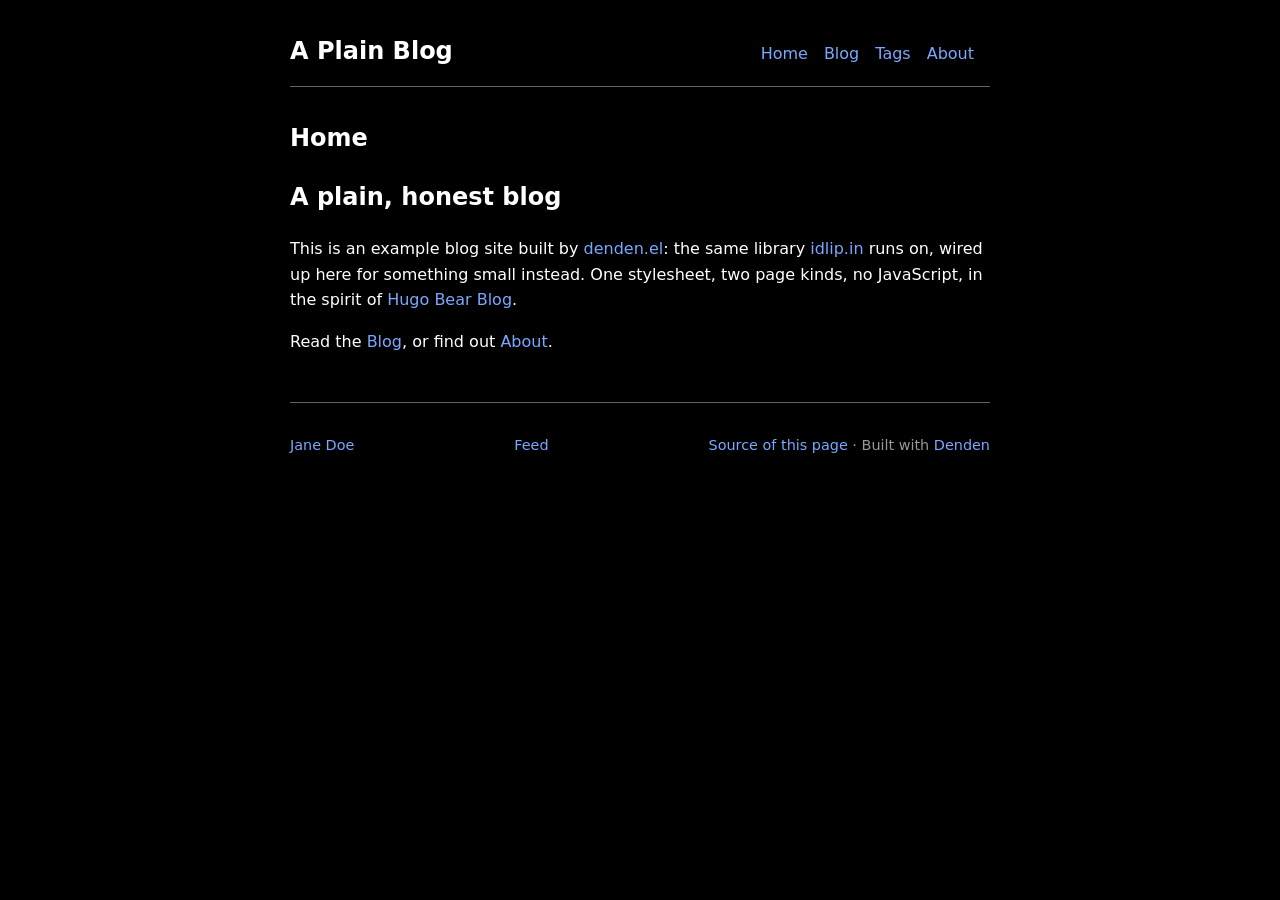
<file: index.html>
<!doctype html>
<html lang="en"><head><meta charset="utf-8" /><meta name="viewport" content="width=device-width, initial-scale=1" /><title>A Plain Blog</title><meta name="description" content="This is an example blog site built by denden.el: the same library idlip.in runs on, wired up here for something small instead. One stylesheet, two page kinds, …" /><meta name="author" content="Jane Doe" /><link rel="canonical" href="https://denden.idlip.in/" /><meta property="og:title" content="Home" /><meta property="og:type" content="website" /><meta property="og:url" content="https://denden.idlip.in/" /><meta property="og:site_name" content="A Plain Blog" /><meta property="og:locale" content="en" /><meta property="og:description" content="This is an example blog site built by denden.el: the same library idlip.in runs on, wired up here for something small instead. One stylesheet, two page kinds, …" /><meta name="twitter:card" content="summary" /><link rel="alternate" type="application/atom+xml" title="A Plain Blog" href="/feed.xml" /><link rel="stylesheet" href="/modus.css" /><link rel="stylesheet" href="/style.css" /></head><body><header><a href="/">A Plain Blog</a><nav><a href="/">Home</a><a href="/blog/">Blog</a><a href="/tags/">Tags</a><a href="/about/">About</a></nav></header><main><article class="h-entry"><h1 class="p-name">Home</h1><div class="e-content"><div id="outline-container-a-plain-honest-blog" class="outline-2">
<h2 id="a-plain-honest-blog">A plain, honest blog<a class="heading-anchor" href="#a-plain-honest-blog" aria-label="Link to this section">#</a></h2>
<div class="outline-text-2" id="text-a-plain-honest-blog">
<p>
This is an example blog site built by <a href="https://github.com/idlip/denden">denden.el</a>: the same library <a href="https://idlip.in">idlip.in</a> runs on, wired up here for something small instead. One stylesheet, two page kinds, no JavaScript, in the spirit of <a href="https://github.com/janraasch/hugo-bearblog/">Hugo Bear Blog</a>.
</p>

<p>
Read the <a href="/blog/">Blog</a>, or find out <a href="/about/">About</a>.
</p>
</div>
</div>
</div></article></main><footer><p class="h-card"><a class="p-name u-url" href="/">Jane Doe</a></p><p><a href="/feed.xml">Feed</a></p><p><a href="https://github.com/idlip/denden/blob/master/example/content/_index.org">Source of this page</a> · Built with <a href="https://github.com/idlip/denden">Denden</a></p></footer></body></html>
</file>
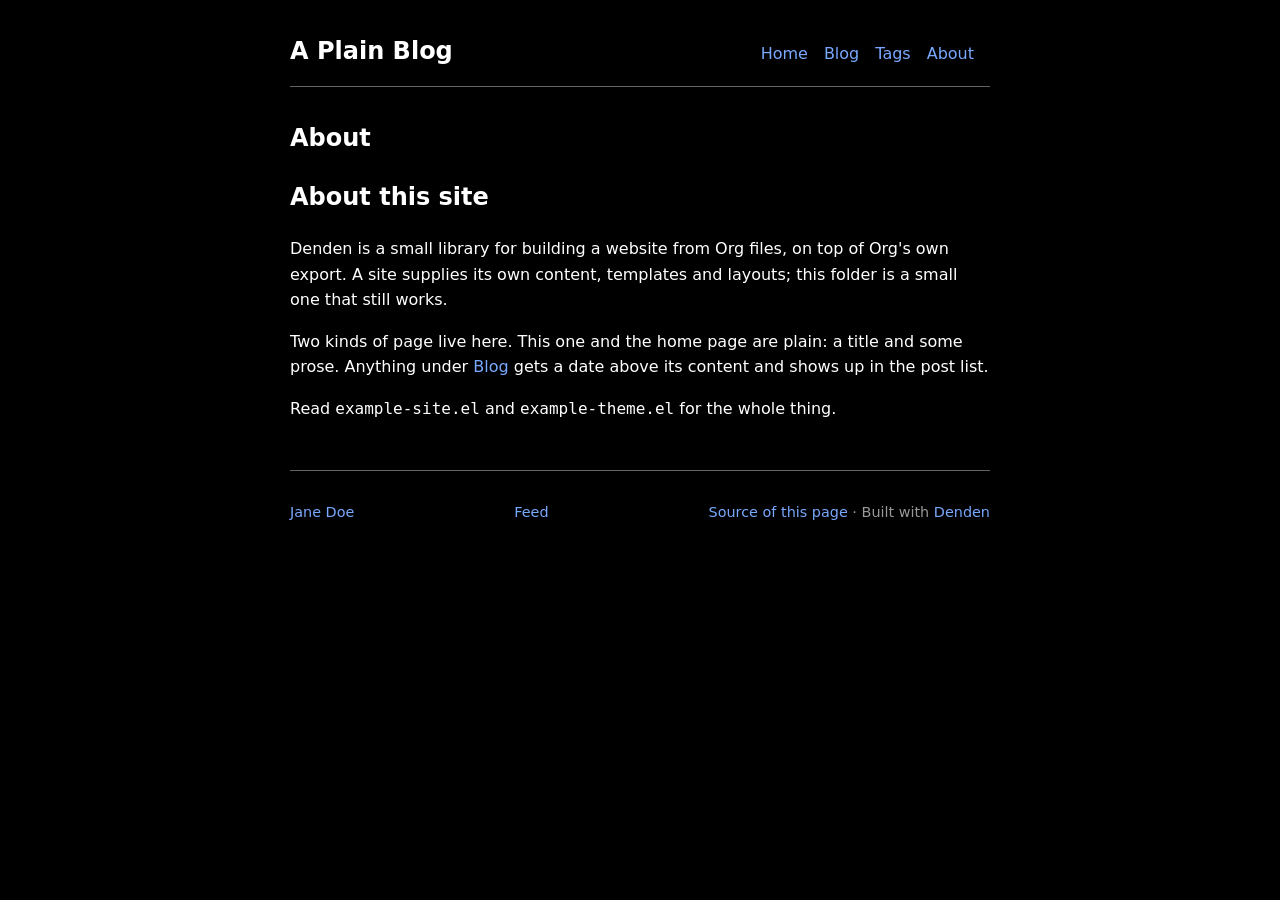
<file: about/index.html>
<!doctype html>
<html lang="en"><head><meta charset="utf-8" /><meta name="viewport" content="width=device-width, initial-scale=1" /><title>About | A Plain Blog</title><meta name="description" content="Denden is a small library for building a website from Org files, on top of Org's own export. A site supplies its own content, templates and layouts; this folde…" /><meta name="author" content="Jane Doe" /><link rel="canonical" href="https://denden.idlip.in/about/" /><meta property="og:title" content="About" /><meta property="og:type" content="website" /><meta property="og:url" content="https://denden.idlip.in/about/" /><meta property="og:site_name" content="A Plain Blog" /><meta property="og:locale" content="en" /><meta property="og:description" content="Denden is a small library for building a website from Org files, on top of Org's own export. A site supplies its own content, templates and layouts; this folde…" /><meta name="twitter:card" content="summary" /><link rel="alternate" type="application/atom+xml" title="A Plain Blog" href="/feed.xml" /><link rel="stylesheet" href="/modus.css" /><link rel="stylesheet" href="/style.css" /></head><body><header><a href="/">A Plain Blog</a><nav><a href="/">Home</a><a href="/blog/">Blog</a><a href="/tags/">Tags</a><a href="/about/">About</a></nav></header><main><article class="h-entry"><h1 class="p-name">About</h1><div class="e-content"><div id="outline-container-about-this-site" class="outline-2">
<h2 id="about-this-site">About this site<a class="heading-anchor" href="#about-this-site" aria-label="Link to this section">#</a></h2>
<div class="outline-text-2" id="text-about-this-site">
<p>
Denden is a small library for building a website from Org files, on top
of Org's own export. A site supplies its own content, templates and
layouts; this folder is a small one that still works.
</p>

<p>
Two kinds of page live here. This one and the home page are plain: a
title and some prose. Anything under <a href="/blog/">Blog</a> gets a date above
its content and shows up in the post list.
</p>

<p>
Read <code>example-site.el</code> and <code>example-theme.el</code> for the whole thing.
</p>
</div>
</div>
</div></article></main><footer><p class="h-card"><a class="p-name u-url" href="/">Jane Doe</a></p><p><a href="/feed.xml">Feed</a></p><p><a href="https://github.com/idlip/denden/blob/master/example/content/about.org">Source of this page</a> · Built with <a href="https://github.com/idlip/denden">Denden</a></p></footer></body></html>
</file>
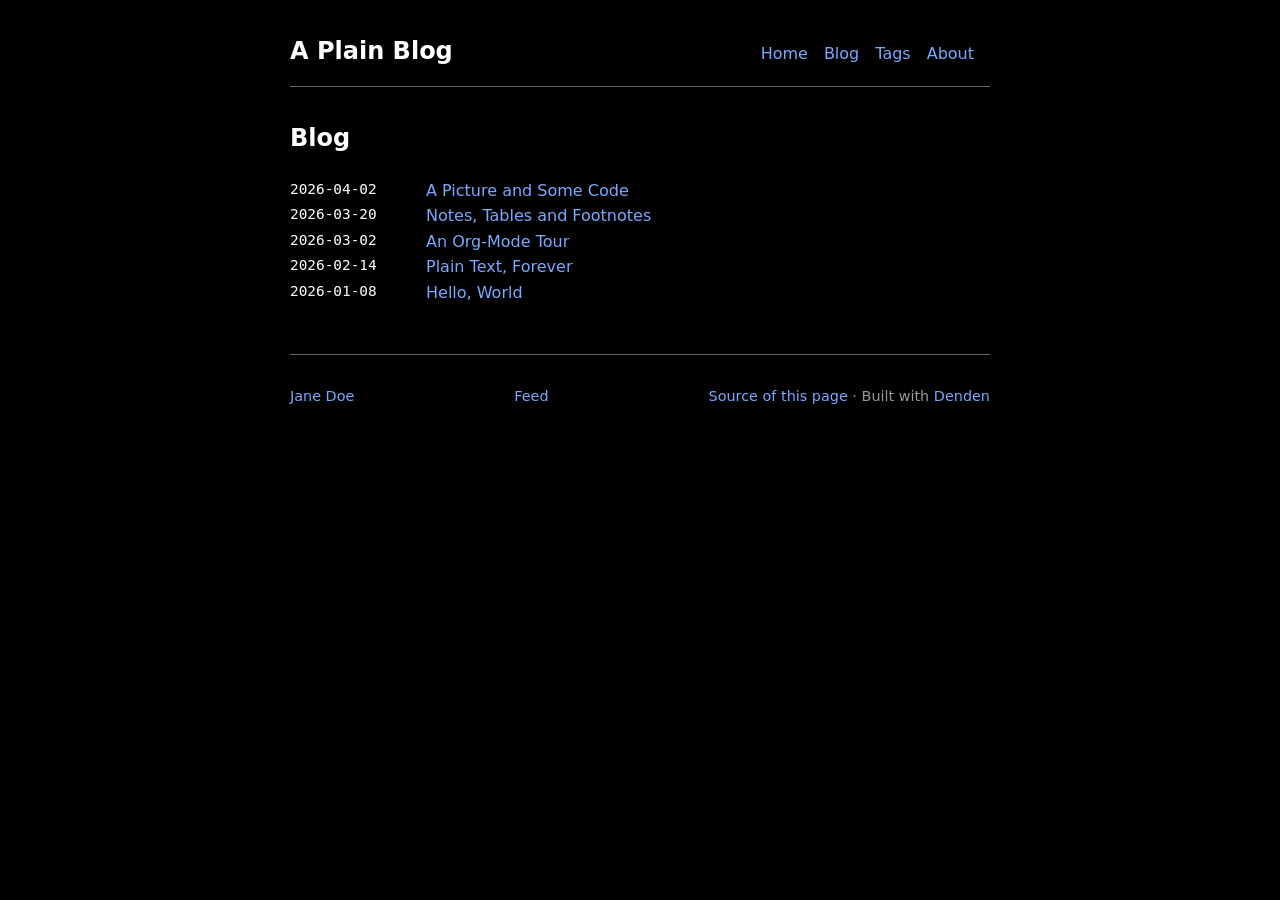
<file: blog/index.html>
<!doctype html>
<html lang="en"><head><meta charset="utf-8" /><meta name="viewport" content="width=device-width, initial-scale=1" /><title>Blog | A Plain Blog</title><meta name="author" content="Jane Doe" /><link rel="canonical" href="https://denden.idlip.in/blog/" /><meta property="og:title" content="Blog" /><meta property="og:type" content="website" /><meta property="og:url" content="https://denden.idlip.in/blog/" /><meta property="og:site_name" content="A Plain Blog" /><meta property="og:locale" content="en" /><meta name="twitter:card" content="summary" /><link rel="alternate" type="application/atom+xml" title="A Plain Blog" href="/feed.xml" /><link rel="stylesheet" href="/modus.css" /><link rel="stylesheet" href="/style.css" /></head><body><header><a href="/">A Plain Blog</a><nav><a href="/">Home</a><a href="/blog/">Blog</a><a href="/tags/">Tags</a><a href="/about/">About</a></nav></header><main><article class="h-entry"><h1 class="p-name">Blog</h1><div class="e-content"></div><ul class="h-feed"><li class="h-entry"><time class="dt-published" datetime="2026-04-02">2026-04-02</time> <a class="u-url p-name" href="/blog/a-picture-and-some-code/">A Picture and Some Code</a></li><li class="h-entry"><time class="dt-published" datetime="2026-03-20">2026-03-20</time> <a class="u-url p-name" href="/blog/notes-with-callouts/">Notes, Tables and Footnotes</a></li><li class="h-entry"><time class="dt-published" datetime="2026-03-02">2026-03-02</time> <a class="u-url p-name" href="/blog/org-mode-tour/">An Org-Mode Tour</a></li><li class="h-entry"><time class="dt-published" datetime="2026-02-14">2026-02-14</time> <a class="u-url p-name" href="/blog/plain-text-forever/">Plain Text, Forever</a></li><li class="h-entry"><time class="dt-published" datetime="2026-01-08">2026-01-08</time> <a class="u-url p-name" href="/blog/hello-world/">Hello, World</a></li></ul></article></main><footer><p class="h-card"><a class="p-name u-url" href="/">Jane Doe</a></p><p><a href="/feed.xml">Feed</a></p><p><a href="https://github.com/idlip/denden/blob/master/example/content/blog/_index.org">Source of this page</a> · Built with <a href="https://github.com/idlip/denden">Denden</a></p></footer></body></html>
</file>
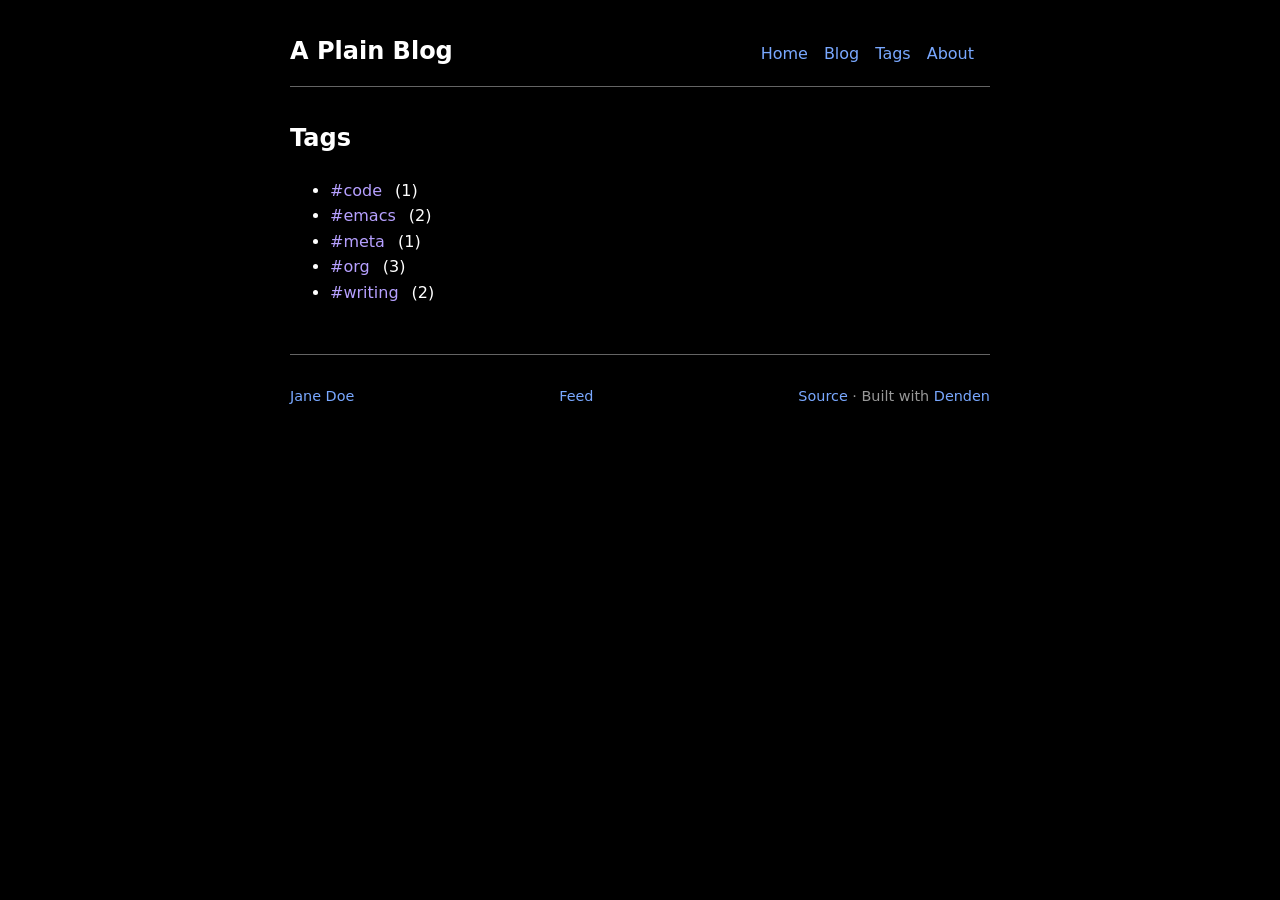
<file: tags/index.html>
<!doctype html>
<html lang="en"><head><meta charset="utf-8" /><meta name="viewport" content="width=device-width, initial-scale=1" /><title>Tags | A Plain Blog</title><meta name="author" content="Jane Doe" /><link rel="canonical" href="https://denden.idlip.in/tags/" /><meta property="og:title" content="Tags" /><meta property="og:type" content="website" /><meta property="og:url" content="https://denden.idlip.in/tags/" /><meta property="og:site_name" content="A Plain Blog" /><meta property="og:locale" content="en" /><meta name="twitter:card" content="summary" /><link rel="alternate" type="application/atom+xml" title="A Plain Blog" href="/feed.xml" /><link rel="stylesheet" href="/modus.css" /><link rel="stylesheet" href="/style.css" /></head><body><header><a href="/">A Plain Blog</a><nav><a href="/">Home</a><a href="/blog/">Blog</a><a href="/tags/">Tags</a><a href="/about/">About</a></nav></header><main><article class="h-entry"><h1 class="p-name">Tags</h1><div class="e-content"><ul class="terms"><li><a href="/tags/code/">#code</a> (1)</li><li><a href="/tags/emacs/">#emacs</a> (2)</li><li><a href="/tags/meta/">#meta</a> (1)</li><li><a href="/tags/org/">#org</a> (3)</li><li><a href="/tags/writing/">#writing</a> (2)</li></ul></div></article></main><footer><p class="h-card"><a class="p-name u-url" href="/">Jane Doe</a></p><p><a href="/feed.xml">Feed</a></p><p><a href="https://github.com/idlip/denden/blob/master/example/">Source</a> · Built with <a href="https://github.com/idlip/denden">Denden</a></p></footer></body></html>
</file>
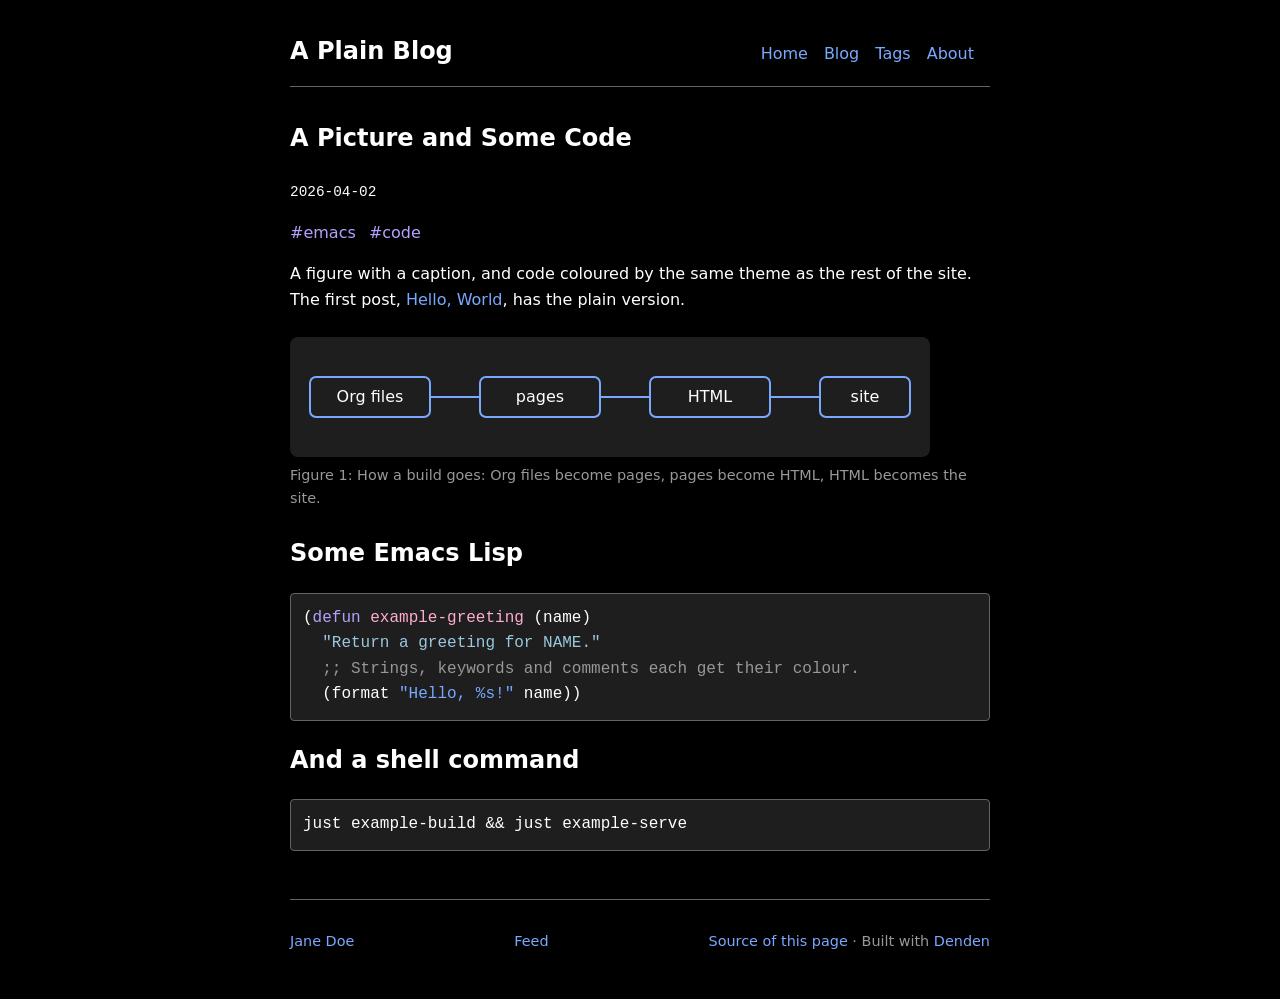
<file: blog/a-picture-and-some-code/index.html>
<!doctype html>
<html lang="en"><head><meta charset="utf-8" /><meta name="viewport" content="width=device-width, initial-scale=1" /><title>A Picture and Some Code | A Plain Blog</title><meta name="description" content="A figure with a caption, and code coloured by the same theme as the rest of the site. The first post, Hello, World, has the plain version." /><meta name="author" content="Jane Doe" /><link rel="canonical" href="https://denden.idlip.in/blog/a-picture-and-some-code/" /><meta property="og:title" content="A Picture and Some Code" /><meta property="og:type" content="article" /><meta property="og:url" content="https://denden.idlip.in/blog/a-picture-and-some-code/" /><meta property="og:site_name" content="A Plain Blog" /><meta property="og:locale" content="en" /><meta property="og:description" content="A figure with a caption, and code coloured by the same theme as the rest of the site. The first post, Hello, World, has the plain version." /><meta property="article:published_time" content="2026-04-02" /><meta property="article:modified_time" content="2026-11-24" /><meta property="article:tag" content="emacs" /><meta property="article:tag" content="code" /><meta name="twitter:card" content="summary" /><script type="application/ld+json">{"@context":"https://schema.org","@type":"BlogPosting","headline":"A Picture and Some Code","datePublished":"2026-04-02","dateModified":"2026-11-24","description":"A figure with a caption, and code coloured by the same theme as the rest of the site. The first post, Hello, World, has the plain version.","author":{"@type":"Person","name":"Jane Doe"},"publisher":{"@type":"Person","name":"Jane Doe"},"mainEntityOfPage":{"@type":"WebPage","@id":"https://denden.idlip.in/blog/a-picture-and-some-code/"},"url":"https://denden.idlip.in/blog/a-picture-and-some-code/","keywords":"emacs, code"}</script><link rel="alternate" type="application/atom+xml" title="A Plain Blog" href="/feed.xml" /><link rel="stylesheet" href="/modus.css" /><link rel="stylesheet" href="/style.css" /></head><body><header><a href="/">A Plain Blog</a><nav><a href="/">Home</a><a href="/blog/">Blog</a><a href="/tags/">Tags</a><a href="/about/">About</a></nav></header><main><article class="h-entry"><h1 class="p-name">A Picture and Some Code</h1><p><time class="dt-published" datetime="2026-04-02">2026-04-02</time></p><p class="terms"><a class="p-category" href="/tags/emacs/">#emacs</a> <a class="p-category" href="/tags/code/">#code</a></p><div class="e-content"><p>
A figure with a caption, and code coloured by the same theme as the rest of the site. The first post, <a href="/blog/hello-world/">Hello, World</a>, has the plain version.
</p>


<figure id="orgbe75b0c">
<img src="/images/build-flow.svg" alt="Four boxes in a row joined by arrows: Org files, pages, HTML, site." class="org-svg" loading="lazy" decoding="async">

<figcaption><span class="figure-number">Figure 1: </span>How a build goes: Org files become pages, pages become HTML, HTML becomes the site.</figcaption>
</figure>
<div id="outline-container-some-emacs-lisp" class="outline-2">
<h2 id="some-emacs-lisp">Some Emacs Lisp<a class="heading-anchor" href="#some-emacs-lisp" aria-label="Link to this section">#</a></h2>
<div class="outline-text-2" id="text-some-emacs-lisp">
<div class="org-src-container">
<pre tabindex="0" class="src src-emacs-lisp"><code>(<span class="org-keyword">defun</span> <span class="org-function-name">example-greeting</span> (name)
  <span class="org-doc">"Return a greeting for NAME."</span>
  <span class="org-comment-delimiter">;; </span><span class="org-comment">Strings, keywords and comments each get their colour.
</span>  (format <span class="org-string">"Hello, %s!"</span> name))
</code></pre>
</div>
</div>
</div>
<div id="outline-container-and-a-shell-command" class="outline-2">
<h2 id="and-a-shell-command">And a shell command<a class="heading-anchor" href="#and-a-shell-command" aria-label="Link to this section">#</a></h2>
<div class="outline-text-2" id="text-and-a-shell-command">
<div class="org-src-container">
<pre tabindex="0" class="src src-sh"><code>just example-build &amp;&amp; just example-serve
</code></pre>
</div>
</div>
</div>
</div></article></main><footer><p class="h-card"><a class="p-name u-url" href="/">Jane Doe</a></p><p><a href="/feed.xml">Feed</a></p><p><a href="https://github.com/idlip/denden/blob/master/example/content/blog/a-picture-and-some-code.org">Source of this page</a> · Built with <a href="https://github.com/idlip/denden">Denden</a></p></footer></body></html>
</file>
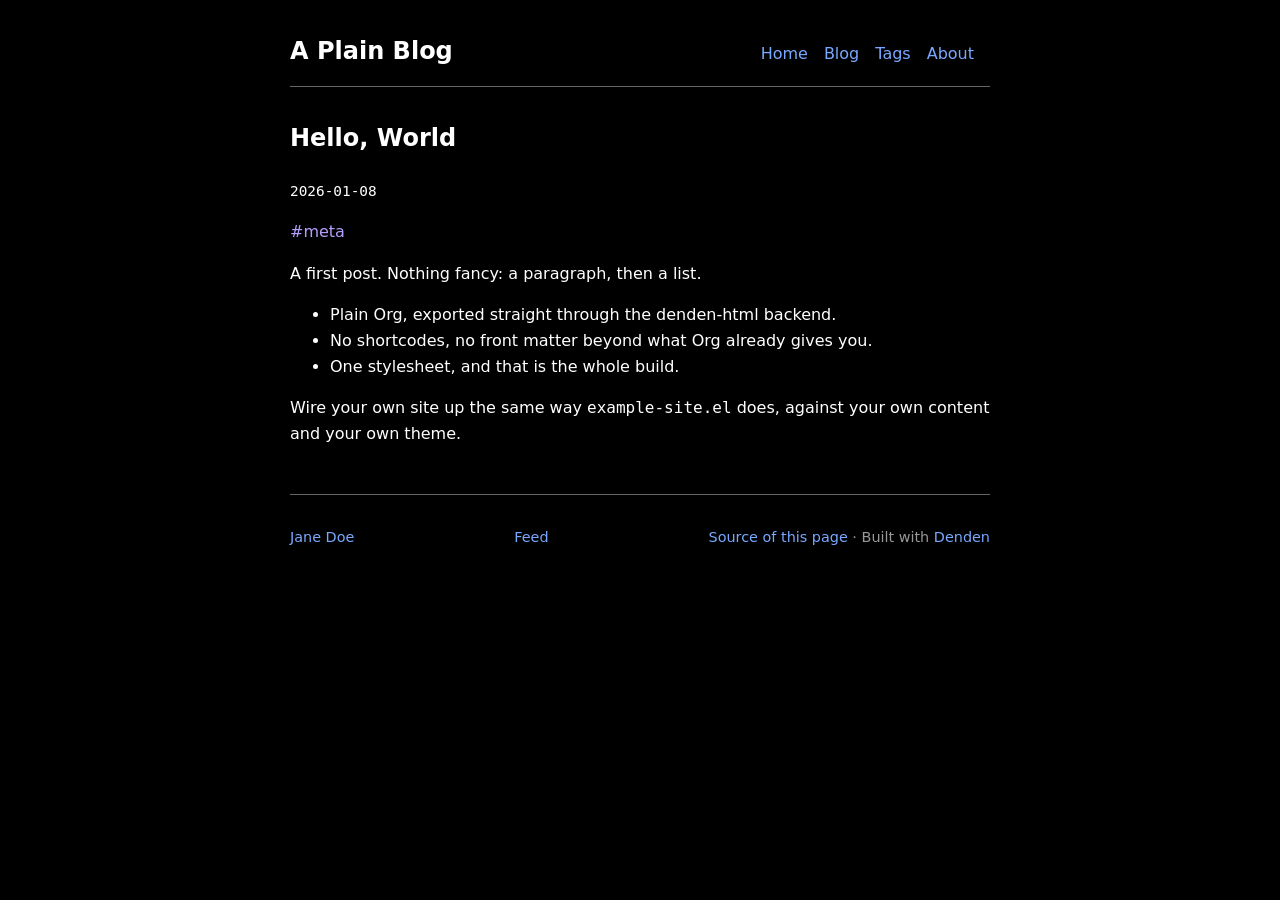
<file: blog/hello-world/index.html>
<!doctype html>
<html lang="en"><head><meta charset="utf-8" /><meta name="viewport" content="width=device-width, initial-scale=1" /><title>Hello, World | A Plain Blog</title><meta name="description" content="A first post. Nothing fancy: a paragraph, then a list. Wire your own site up the same way example-site.el does, against your own content and your own theme." /><meta name="author" content="Jane Doe" /><link rel="canonical" href="https://denden.idlip.in/blog/hello-world/" /><meta property="og:title" content="Hello, World" /><meta property="og:type" content="article" /><meta property="og:url" content="https://denden.idlip.in/blog/hello-world/" /><meta property="og:site_name" content="A Plain Blog" /><meta property="og:locale" content="en" /><meta property="og:description" content="A first post. Nothing fancy: a paragraph, then a list. Wire your own site up the same way example-site.el does, against your own content and your own theme." /><meta property="article:published_time" content="2026-01-08" /><meta property="article:modified_time" content="2026-11-24" /><meta property="article:tag" content="meta" /><meta name="twitter:card" content="summary" /><script type="application/ld+json">{"@context":"https://schema.org","@type":"BlogPosting","headline":"Hello, World","datePublished":"2026-01-08","dateModified":"2026-11-24","description":"A first post. Nothing fancy: a paragraph, then a list. Wire your own site up the same way example-site.el does, against your own content and your own theme.","author":{"@type":"Person","name":"Jane Doe"},"publisher":{"@type":"Person","name":"Jane Doe"},"mainEntityOfPage":{"@type":"WebPage","@id":"https://denden.idlip.in/blog/hello-world/"},"url":"https://denden.idlip.in/blog/hello-world/","keywords":"meta"}</script><link rel="alternate" type="application/atom+xml" title="A Plain Blog" href="/feed.xml" /><link rel="stylesheet" href="/modus.css" /><link rel="stylesheet" href="/style.css" /></head><body><header><a href="/">A Plain Blog</a><nav><a href="/">Home</a><a href="/blog/">Blog</a><a href="/tags/">Tags</a><a href="/about/">About</a></nav></header><main><article class="h-entry"><h1 class="p-name">Hello, World</h1><p><time class="dt-published" datetime="2026-01-08">2026-01-08</time></p><p class="terms"><a class="p-category" href="/tags/meta/">#meta</a></p><div class="e-content"><p>
A first post. Nothing fancy: a paragraph, then a list.
</p>

<ul class="org-ul">
<li>Plain Org, exported straight through the denden-html backend.</li>
<li>No shortcodes, no front matter beyond what Org already gives you.</li>
<li>One stylesheet, and that is the whole build.</li>
</ul>

<p>
Wire your own site up the same way <code>example-site.el</code> does, against your
own content and your own theme.
</p>
</div></article></main><footer><p class="h-card"><a class="p-name u-url" href="/">Jane Doe</a></p><p><a href="/feed.xml">Feed</a></p><p><a href="https://github.com/idlip/denden/blob/master/example/content/blog/hello-world.org">Source of this page</a> · Built with <a href="https://github.com/idlip/denden">Denden</a></p></footer></body></html>
</file>
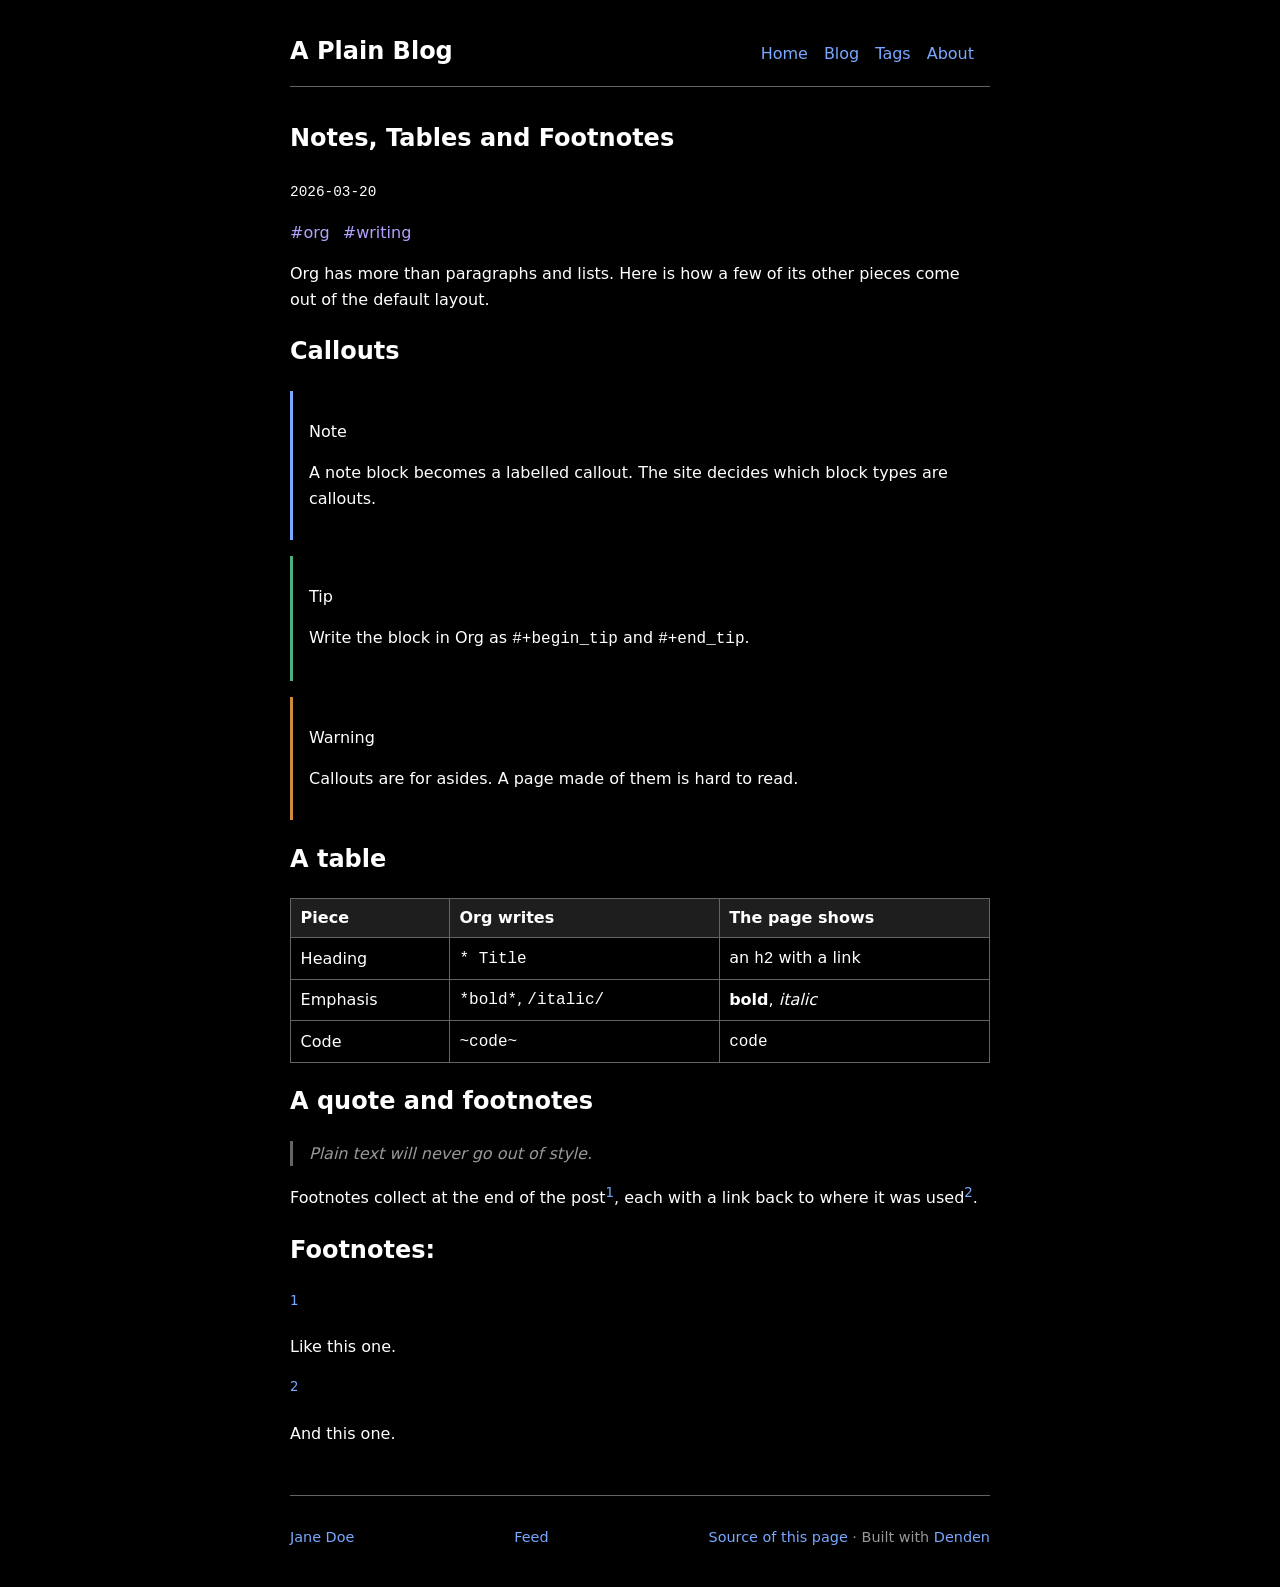
<file: blog/notes-with-callouts/index.html>
<!doctype html>
<html lang="en"><head><meta charset="utf-8" /><meta name="viewport" content="width=device-width, initial-scale=1" /><title>Notes, Tables and Footnotes | A Plain Blog</title><meta name="description" content="What a few more Org features look like on the page: callouts, a table, a quote and footnotes." /><meta name="author" content="Jane Doe" /><link rel="canonical" href="https://denden.idlip.in/blog/notes-with-callouts/" /><meta property="og:title" content="Notes, Tables and Footnotes" /><meta property="og:type" content="article" /><meta property="og:url" content="https://denden.idlip.in/blog/notes-with-callouts/" /><meta property="og:site_name" content="A Plain Blog" /><meta property="og:locale" content="en" /><meta property="og:description" content="What a few more Org features look like on the page: callouts, a table, a quote and footnotes." /><meta property="article:published_time" content="2026-03-20" /><meta property="article:modified_time" content="2026-11-24" /><meta property="article:tag" content="org" /><meta property="article:tag" content="writing" /><meta name="twitter:card" content="summary" /><script type="application/ld+json">{"@context":"https://schema.org","@type":"BlogPosting","headline":"Notes, Tables and Footnotes","datePublished":"2026-03-20","dateModified":"2026-11-24","description":"What a few more Org features look like on the page: callouts, a table, a quote and footnotes.","author":{"@type":"Person","name":"Jane Doe"},"publisher":{"@type":"Person","name":"Jane Doe"},"mainEntityOfPage":{"@type":"WebPage","@id":"https://denden.idlip.in/blog/notes-with-callouts/"},"url":"https://denden.idlip.in/blog/notes-with-callouts/","keywords":"org, writing"}</script><link rel="alternate" type="application/atom+xml" title="A Plain Blog" href="/feed.xml" /><link rel="stylesheet" href="/modus.css" /><link rel="stylesheet" href="/style.css" /></head><body><header><a href="/">A Plain Blog</a><nav><a href="/">Home</a><a href="/blog/">Blog</a><a href="/tags/">Tags</a><a href="/about/">About</a></nav></header><main><article class="h-entry"><h1 class="p-name">Notes, Tables and Footnotes</h1><p><time class="dt-published" datetime="2026-03-20">2026-03-20</time></p><p class="terms"><a class="p-category" href="/tags/org/">#org</a> <a class="p-category" href="/tags/writing/">#writing</a></p><div class="e-content"><p>
Org has more than paragraphs and lists. Here is how a few of its other pieces come out of the default layout.
</p>
<div id="outline-container-callouts" class="outline-2">
<h2 id="callouts">Callouts<a class="heading-anchor" href="#callouts" aria-label="Link to this section">#</a></h2>
<div class="outline-text-2" id="text-callouts">
<div class="callout" role="note" data-callout="note">
<p>Note</p>
<p>
A note block becomes a labelled callout. The site decides which block types are callouts.
</p>
</div>

<div class="callout" role="note" data-callout="tip">
<p>Tip</p>
<p>
Write the block in Org as <code>#+begin_tip</code> and <code>#+end_tip</code>.
</p>
</div>

<div class="callout" role="note" data-callout="warn">
<p>Warning</p>
<p>
Callouts are for asides. A page made of them is hard to read.
</p>
</div>
</div>
</div>
<div id="outline-container-a-table" class="outline-2">
<h2 id="a-table">A table<a class="heading-anchor" href="#a-table" aria-label="Link to this section">#</a></h2>
<div class="outline-text-2" id="text-a-table">
<table>


<colgroup>
<col  class="org-left">

<col  class="org-left">

<col  class="org-left">
</colgroup>
<thead>
<tr>
<th scope="col" class="org-left">Piece</th>
<th scope="col" class="org-left">Org writes</th>
<th scope="col" class="org-left">The page shows</th>
</tr>
</thead>
<tbody>
<tr>
<td class="org-left">Heading</td>
<td class="org-left"><code>* Title</code></td>
<td class="org-left">an <code>h2</code> with a link</td>
</tr>

<tr>
<td class="org-left">Emphasis</td>
<td class="org-left"><code>*bold*</code>, <code>/italic/</code></td>
<td class="org-left"><b>bold</b>, <i>italic</i></td>
</tr>

<tr>
<td class="org-left">Code</td>
<td class="org-left"><code>~code~</code></td>
<td class="org-left"><code>code</code></td>
</tr>
</tbody>
</table>
</div>
</div>
<div id="outline-container-a-quote-and-footnotes" class="outline-2">
<h2 id="a-quote-and-footnotes">A quote and footnotes<a class="heading-anchor" href="#a-quote-and-footnotes" aria-label="Link to this section">#</a></h2>
<div class="outline-text-2" id="text-a-quote-and-footnotes">
<blockquote>
<p>
Plain text will never go out of style.
</p>
</blockquote>

<p>
Footnotes collect at the end of the post<sup><a id="fnr.1" class="footref" href="#fn.1" role="doc-backlink">1</a></sup>, each with a link back to where it was used<sup><a id="fnr.2" class="footref" href="#fn.2" role="doc-backlink">2</a></sup>.
</p>
</div>
</div>
<div id="footnotes">
<h2 class="footnotes">Footnotes: </h2>
<div id="text-footnotes">

<div class="footdef"><sup><a id="fn.1" class="footnum" href="#fnr.1" role="doc-backlink">1</a></sup> <div class="footpara" role="doc-footnote"><p class="footpara">
Like this one.
</p></div></div>

<div class="footdef"><sup><a id="fn.2" class="footnum" href="#fnr.2" role="doc-backlink">2</a></sup> <div class="footpara" role="doc-footnote"><p class="footpara">
And this one.
</p></div></div>


</div>
</div></div></article></main><footer><p class="h-card"><a class="p-name u-url" href="/">Jane Doe</a></p><p><a href="/feed.xml">Feed</a></p><p><a href="https://github.com/idlip/denden/blob/master/example/content/blog/notes-with-callouts.org">Source of this page</a> · Built with <a href="https://github.com/idlip/denden">Denden</a></p></footer></body></html>
</file>
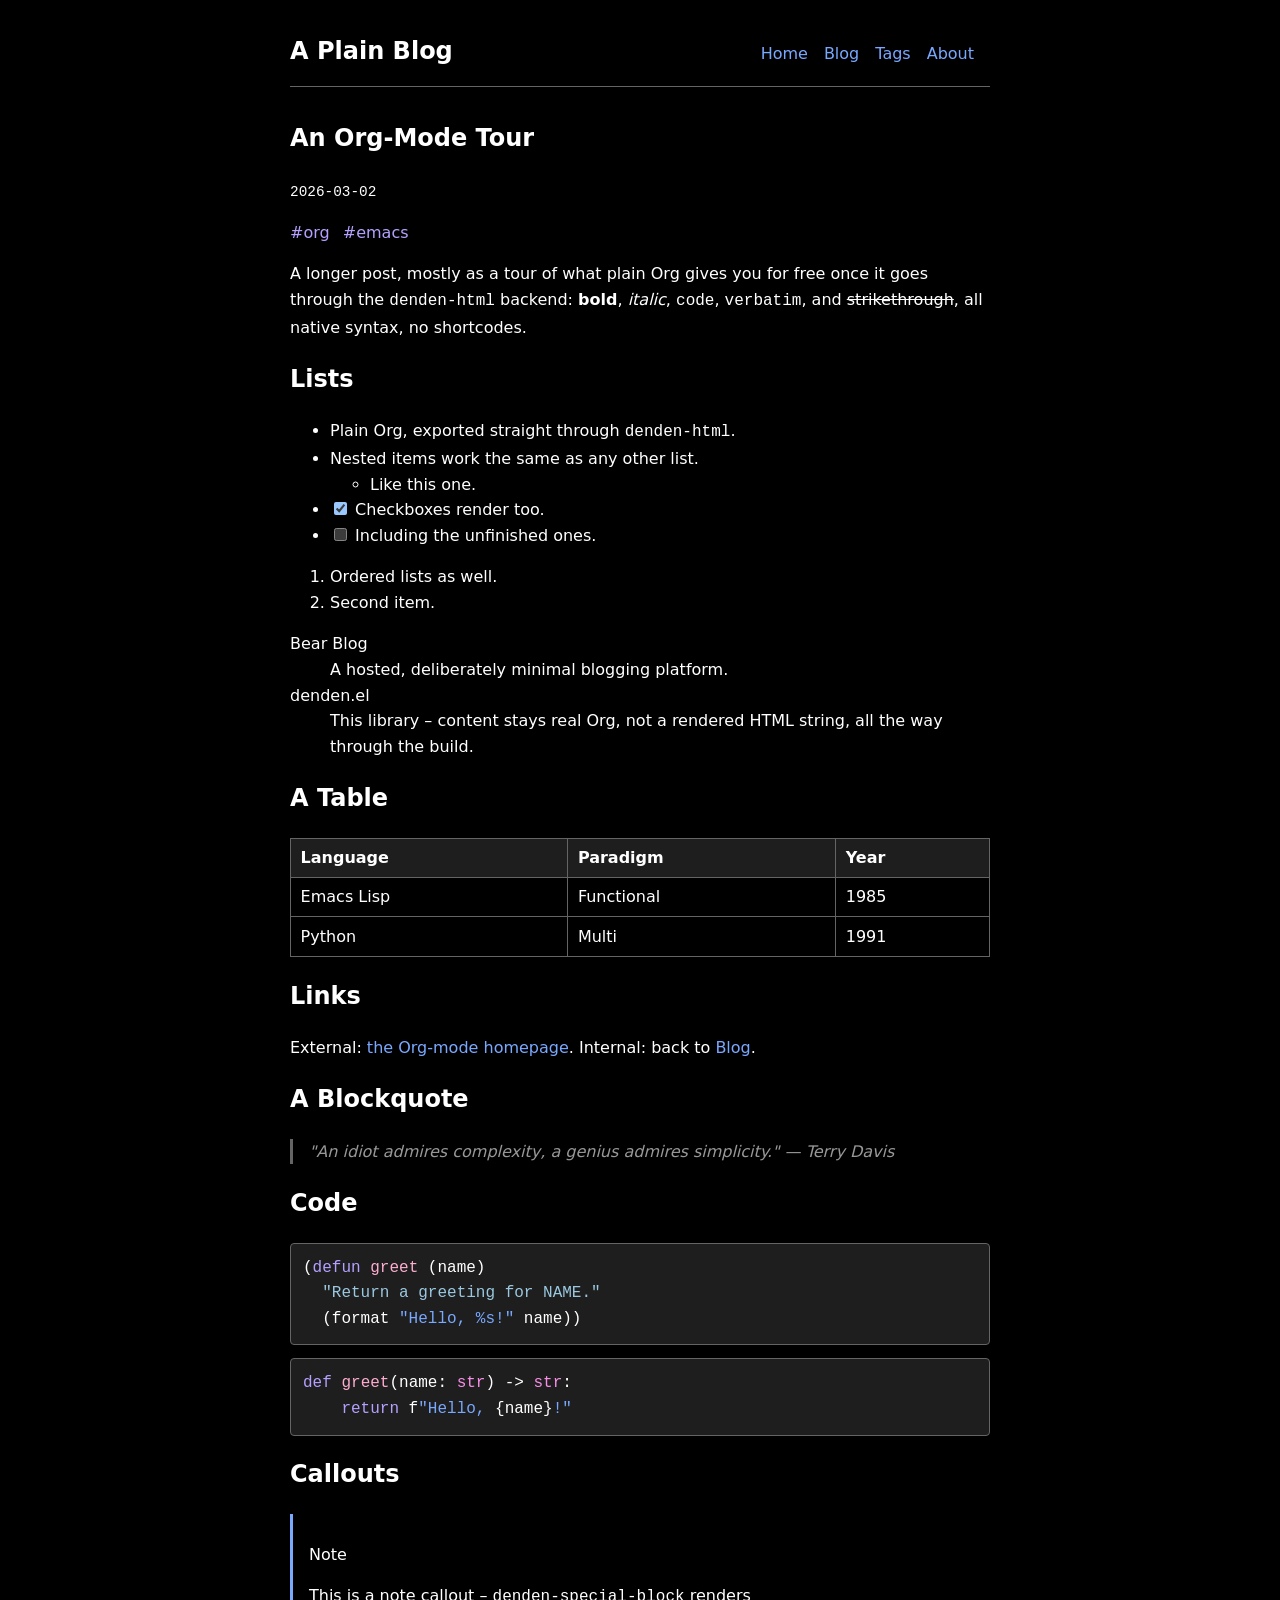
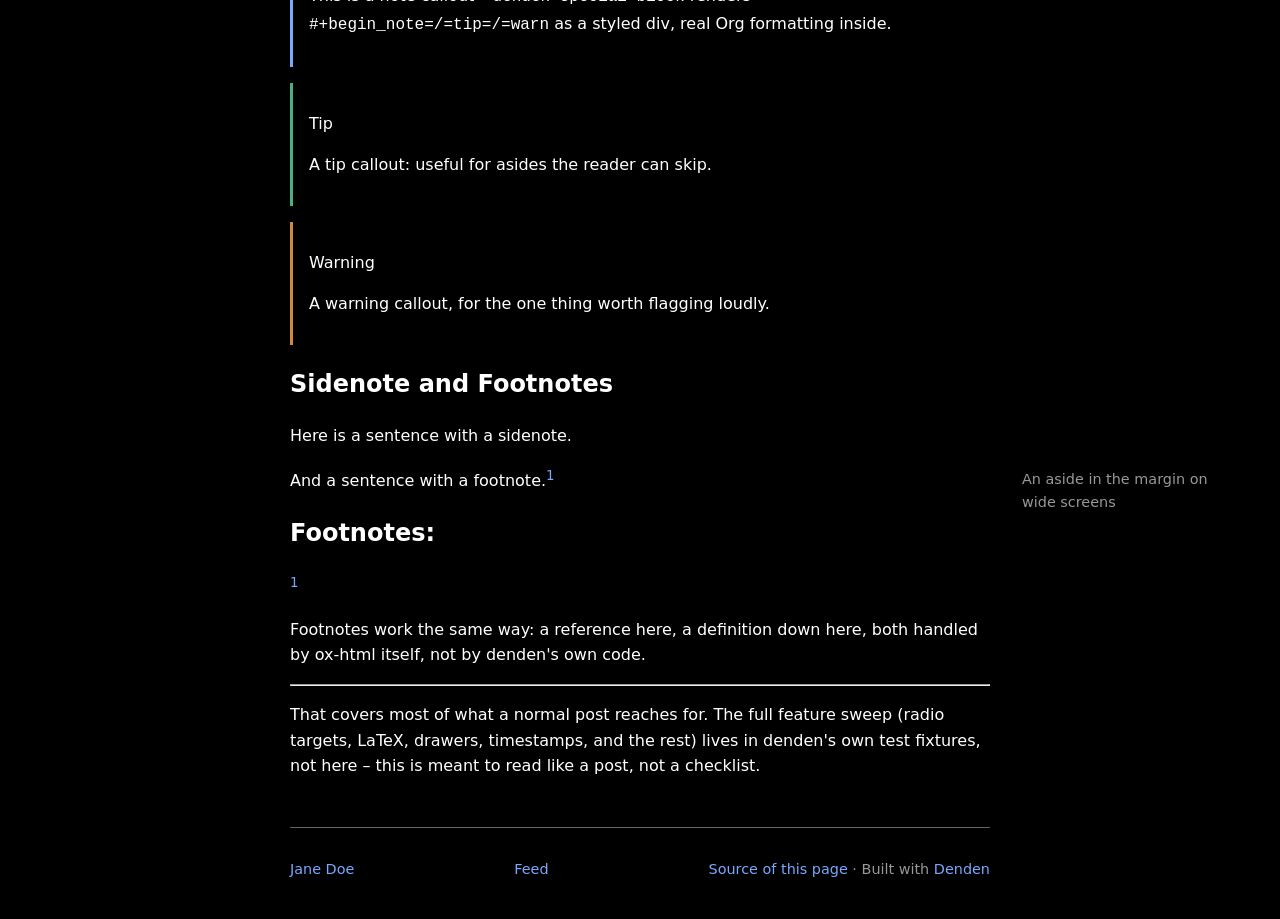
<file: blog/org-mode-tour/index.html>
<!doctype html>
<html lang="en"><head><meta charset="utf-8" /><meta name="viewport" content="width=device-width, initial-scale=1" /><title>An Org-Mode Tour | A Plain Blog</title><meta name="description" content="A longer post, mostly as a tour of what plain Org gives you for free once it goes through the denden-html backend: bold, italic, code, verbatim, and strikethro…" /><meta name="author" content="Jane Doe" /><link rel="canonical" href="https://denden.idlip.in/blog/org-mode-tour/" /><meta property="og:title" content="An Org-Mode Tour" /><meta property="og:type" content="article" /><meta property="og:url" content="https://denden.idlip.in/blog/org-mode-tour/" /><meta property="og:site_name" content="A Plain Blog" /><meta property="og:locale" content="en" /><meta property="og:description" content="A longer post, mostly as a tour of what plain Org gives you for free once it goes through the denden-html backend: bold, italic, code, verbatim, and strikethro…" /><meta property="article:published_time" content="2026-03-02" /><meta property="article:modified_time" content="2026-11-24" /><meta property="article:tag" content="org" /><meta property="article:tag" content="emacs" /><meta name="twitter:card" content="summary" /><script type="application/ld+json">{"@context":"https://schema.org","@type":"BlogPosting","headline":"An Org-Mode Tour","datePublished":"2026-03-02","dateModified":"2026-11-24","description":"A longer post, mostly as a tour of what plain Org gives you for free once it goes through the denden-html backend: bold, italic, code, verbatim, and strikethro…","author":{"@type":"Person","name":"Jane Doe"},"publisher":{"@type":"Person","name":"Jane Doe"},"mainEntityOfPage":{"@type":"WebPage","@id":"https://denden.idlip.in/blog/org-mode-tour/"},"url":"https://denden.idlip.in/blog/org-mode-tour/","keywords":"org, emacs"}</script><link rel="alternate" type="application/atom+xml" title="A Plain Blog" href="/feed.xml" /><link rel="stylesheet" href="/modus.css" /><link rel="stylesheet" href="/style.css" /></head><body><header><a href="/">A Plain Blog</a><nav><a href="/">Home</a><a href="/blog/">Blog</a><a href="/tags/">Tags</a><a href="/about/">About</a></nav></header><main><article class="h-entry"><h1 class="p-name">An Org-Mode Tour</h1><p><time class="dt-published" datetime="2026-03-02">2026-03-02</time></p><p class="terms"><a class="p-category" href="/tags/org/">#org</a> <a class="p-category" href="/tags/emacs/">#emacs</a></p><div class="e-content"><p>
A longer post, mostly as a tour of what plain Org gives you for free once
it goes through the <code>denden-html</code> backend: <b>bold</b>, <i>italic</i>, <code>code</code>,
<code>verbatim</code>, and <del>strikethrough</del>, all native syntax, no shortcodes.
</p>
<div id="outline-container-lists" class="outline-2">
<h2 id="lists">Lists<a class="heading-anchor" href="#lists" aria-label="Link to this section">#</a></h2>
<div class="outline-text-2" id="text-lists">
<ul class="org-ul">
<li>Plain Org, exported straight through <code>denden-html</code>.</li>
<li>Nested items work the same as any other list.
<ul class="org-ul">
<li>Like this one.</li>
</ul></li>
<li class="on"><input type='checkbox' checked='checked' /> Checkboxes render too.</li>
<li class="off"><input type='checkbox' /> Including the unfinished ones.</li>
</ul>


<ol class="org-ol">
<li>Ordered lists as well.</li>
<li>Second item.</li>
</ol>


<dl class="org-dl">
<dt>Bear Blog</dt><dd>A hosted, deliberately minimal blogging platform.</dd>
<dt>denden.el</dt><dd>This library &ndash; content stays real Org, not a rendered
HTML string, all the way through the build.</dd>
</dl>
</div>
</div>
<div id="outline-container-a-table" class="outline-2">
<h2 id="a-table">A Table<a class="heading-anchor" href="#a-table" aria-label="Link to this section">#</a></h2>
<div class="outline-text-2" id="text-a-table">
<table>


<colgroup>
<col  class="org-left">

<col  class="org-left">

<col  class="org-right">
</colgroup>
<thead>
<tr>
<th scope="col" class="org-left">Language</th>
<th scope="col" class="org-left">Paradigm</th>
<th scope="col" class="org-right">Year</th>
</tr>
</thead>
<tbody>
<tr>
<td class="org-left">Emacs Lisp</td>
<td class="org-left">Functional</td>
<td class="org-right">1985</td>
</tr>

<tr>
<td class="org-left">Python</td>
<td class="org-left">Multi</td>
<td class="org-right">1991</td>
</tr>
</tbody>
</table>
</div>
</div>
<div id="outline-container-links" class="outline-2">
<h2 id="links">Links<a class="heading-anchor" href="#links" aria-label="Link to this section">#</a></h2>
<div class="outline-text-2" id="text-links">
<p>
External: <a href="https://orgmode.org/">the Org-mode homepage</a>. Internal:
back to <a href="/blog/">Blog</a>.
</p>
</div>
</div>
<div id="outline-container-a-blockquote" class="outline-2">
<h2 id="a-blockquote">A Blockquote<a class="heading-anchor" href="#a-blockquote" aria-label="Link to this section">#</a></h2>
<div class="outline-text-2" id="text-a-blockquote">
<blockquote>
<p>
"An idiot admires complexity, a genius admires simplicity."
&mdash; Terry Davis
</p>
</blockquote>
</div>
</div>
<div id="outline-container-code" class="outline-2">
<h2 id="code">Code<a class="heading-anchor" href="#code" aria-label="Link to this section">#</a></h2>
<div class="outline-text-2" id="text-code">
<div class="org-src-container">
<pre tabindex="0" class="src src-emacs-lisp"><code>(<span class="org-keyword">defun</span> <span class="org-function-name">greet</span> (name)
  <span class="org-doc">"Return a greeting for NAME."</span>
  (format <span class="org-string">"Hello, %s!"</span> name))
</code></pre>
</div>

<div class="org-src-container">
<pre tabindex="0" class="src src-python"><code><span class="org-keyword">def</span> <span class="org-function-name">greet</span>(name: <span class="org-builtin">str</span>) <span class="org-operator">-&gt;</span> <span class="org-builtin">str</span>:
    <span class="org-keyword">return</span> f<span class="org-string">"Hello, </span>{name}<span class="org-string">!"</span>
</code></pre>
</div>
</div>
</div>
<div id="outline-container-callouts" class="outline-2">
<h2 id="callouts">Callouts<a class="heading-anchor" href="#callouts" aria-label="Link to this section">#</a></h2>
<div class="outline-text-2" id="text-callouts">
<div class="callout" role="note" data-callout="note">
<p>Note</p>
<p>
This is a note callout &ndash; <code>denden-special-block</code> renders
<code>#+begin_note=/=tip=/=warn</code> as a styled div, real Org formatting inside.
</p>
</div>

<div class="callout" role="note" data-callout="tip">
<p>Tip</p>
<p>
A tip callout: useful for asides the reader can skip.
</p>
</div>

<div class="callout" role="note" data-callout="warn">
<p>Warning</p>
<p>
A warning callout, for the one thing worth flagging loudly.
</p>
</div>
</div>
</div>
<div id="outline-container-sidenote-and-footnotes" class="outline-2">
<h2 id="sidenote-and-footnotes">Sidenote and Footnotes<a class="heading-anchor" href="#sidenote-and-footnotes" aria-label="Link to this section">#</a></h2>
<div class="outline-text-2" id="text-sidenote-and-footnotes">
<p>
Here is a sentence with a sidenote.<aside class="sidenote">An aside in the margin on wide screens</aside> And a sentence with a
footnote.<sup><a id="fnr.1" class="footref" href="#fn.1" role="doc-backlink">1</a></sup>
</p>
</div>
</div>
<div id="footnotes">
<h2 class="footnotes">Footnotes: </h2>
<div id="text-footnotes">

<div class="footdef"><sup><a id="fn.1" class="footnum" href="#fnr.1" role="doc-backlink">1</a></sup> <div class="footpara" role="doc-footnote"><p class="footpara">
Footnotes work the same way: a reference here, a definition down
here, both handled by ox-html itself, not by denden's own code.
</p>

<hr>

<p class="footpara">
That covers most of what a normal post reaches for. The full feature
sweep (radio targets, LaTeX, drawers, timestamps, and the rest) lives in
denden's own test fixtures, not here &ndash; this is meant to read like a
post, not a checklist.
</p></div></div>


</div>
</div></div></article></main><footer><p class="h-card"><a class="p-name u-url" href="/">Jane Doe</a></p><p><a href="/feed.xml">Feed</a></p><p><a href="https://github.com/idlip/denden/blob/master/example/content/blog/org-mode-tour.org">Source of this page</a> · Built with <a href="https://github.com/idlip/denden">Denden</a></p></footer></body></html>
</file>
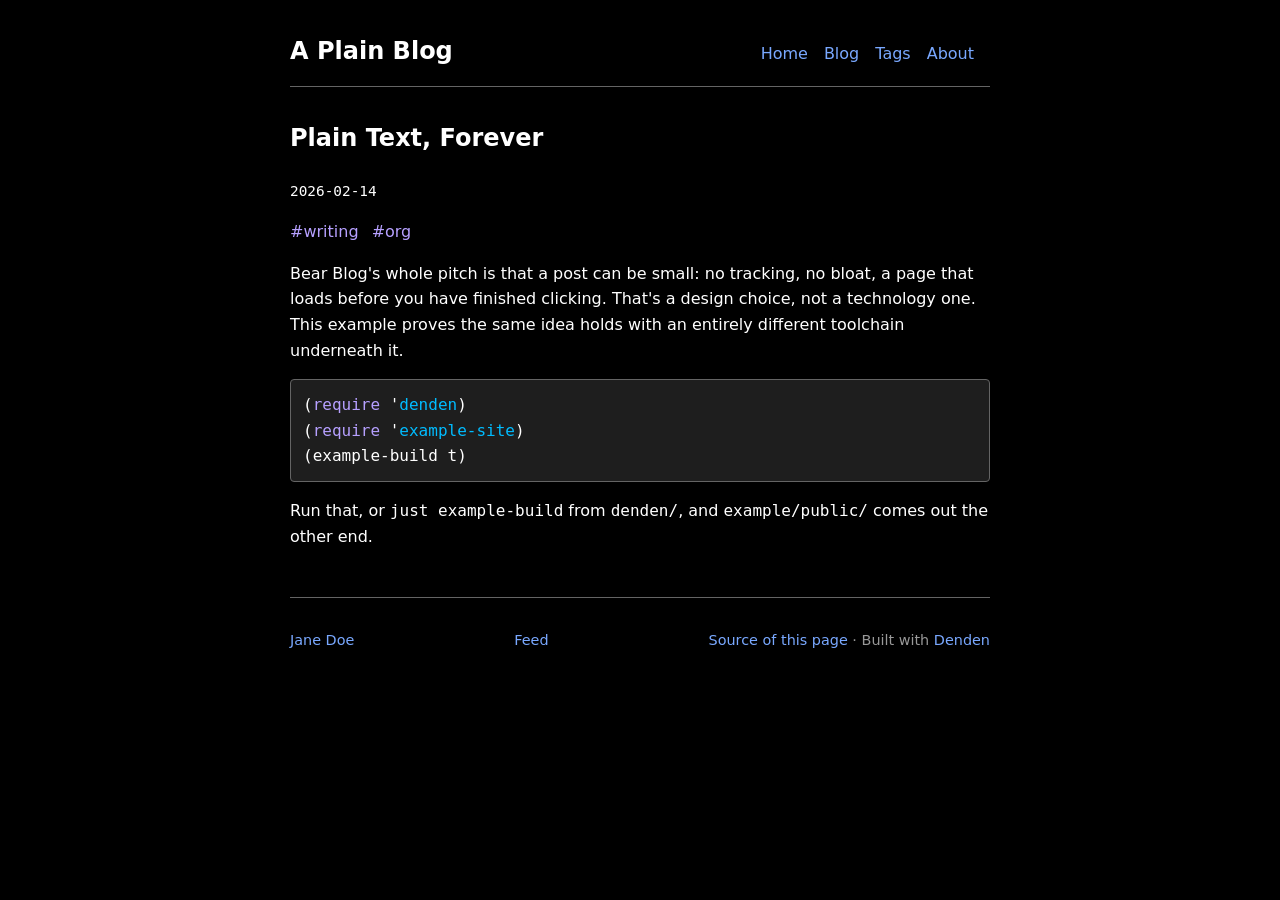
<file: blog/plain-text-forever/index.html>
<!doctype html>
<html lang="en"><head><meta charset="utf-8" /><meta name="viewport" content="width=device-width, initial-scale=1" /><title>Plain Text, Forever | A Plain Blog</title><meta name="description" content="Bear Blog's whole pitch is that a post can be small: no tracking, no bloat, a page that loads before you have finished clicking. That's a design choice, not a …" /><meta name="author" content="Jane Doe" /><link rel="canonical" href="https://denden.idlip.in/blog/plain-text-forever/" /><meta property="og:title" content="Plain Text, Forever" /><meta property="og:type" content="article" /><meta property="og:url" content="https://denden.idlip.in/blog/plain-text-forever/" /><meta property="og:site_name" content="A Plain Blog" /><meta property="og:locale" content="en" /><meta property="og:description" content="Bear Blog's whole pitch is that a post can be small: no tracking, no bloat, a page that loads before you have finished clicking. That's a design choice, not a …" /><meta property="article:published_time" content="2026-02-14" /><meta property="article:modified_time" content="2026-11-24" /><meta property="article:tag" content="writing" /><meta property="article:tag" content="org" /><meta name="twitter:card" content="summary" /><script type="application/ld+json">{"@context":"https://schema.org","@type":"BlogPosting","headline":"Plain Text, Forever","datePublished":"2026-02-14","dateModified":"2026-11-24","description":"Bear Blog's whole pitch is that a post can be small: no tracking, no bloat, a page that loads before you have finished clicking. That's a design choice, not a …","author":{"@type":"Person","name":"Jane Doe"},"publisher":{"@type":"Person","name":"Jane Doe"},"mainEntityOfPage":{"@type":"WebPage","@id":"https://denden.idlip.in/blog/plain-text-forever/"},"url":"https://denden.idlip.in/blog/plain-text-forever/","keywords":"writing, org"}</script><link rel="alternate" type="application/atom+xml" title="A Plain Blog" href="/feed.xml" /><link rel="stylesheet" href="/modus.css" /><link rel="stylesheet" href="/style.css" /></head><body><header><a href="/">A Plain Blog</a><nav><a href="/">Home</a><a href="/blog/">Blog</a><a href="/tags/">Tags</a><a href="/about/">About</a></nav></header><main><article class="h-entry"><h1 class="p-name">Plain Text, Forever</h1><p><time class="dt-published" datetime="2026-02-14">2026-02-14</time></p><p class="terms"><a class="p-category" href="/tags/writing/">#writing</a> <a class="p-category" href="/tags/org/">#org</a></p><div class="e-content"><p>
Bear Blog's whole pitch is that a post can be small: no tracking, no
bloat, a page that loads before you have finished clicking. That's a
design choice, not a technology one. This example proves the same idea
holds with an entirely different toolchain underneath it.
</p>

<div class="org-src-container">
<pre tabindex="0" class="src src-emacs-lisp"><code>(<span class="org-keyword">require</span> '<span class="org-constant">denden</span>)
(<span class="org-keyword">require</span> '<span class="org-constant">example-site</span>)
(example-build t)
</code></pre>
</div>

<p>
Run that, or <code>just example-build</code> from <code>denden/</code>, and <code>example/public/</code>
comes out the other end.
</p>
</div></article></main><footer><p class="h-card"><a class="p-name u-url" href="/">Jane Doe</a></p><p><a href="/feed.xml">Feed</a></p><p><a href="https://github.com/idlip/denden/blob/master/example/content/blog/plain-text-forever.org">Source of this page</a> · Built with <a href="https://github.com/idlip/denden">Denden</a></p></footer></body></html>
</file>
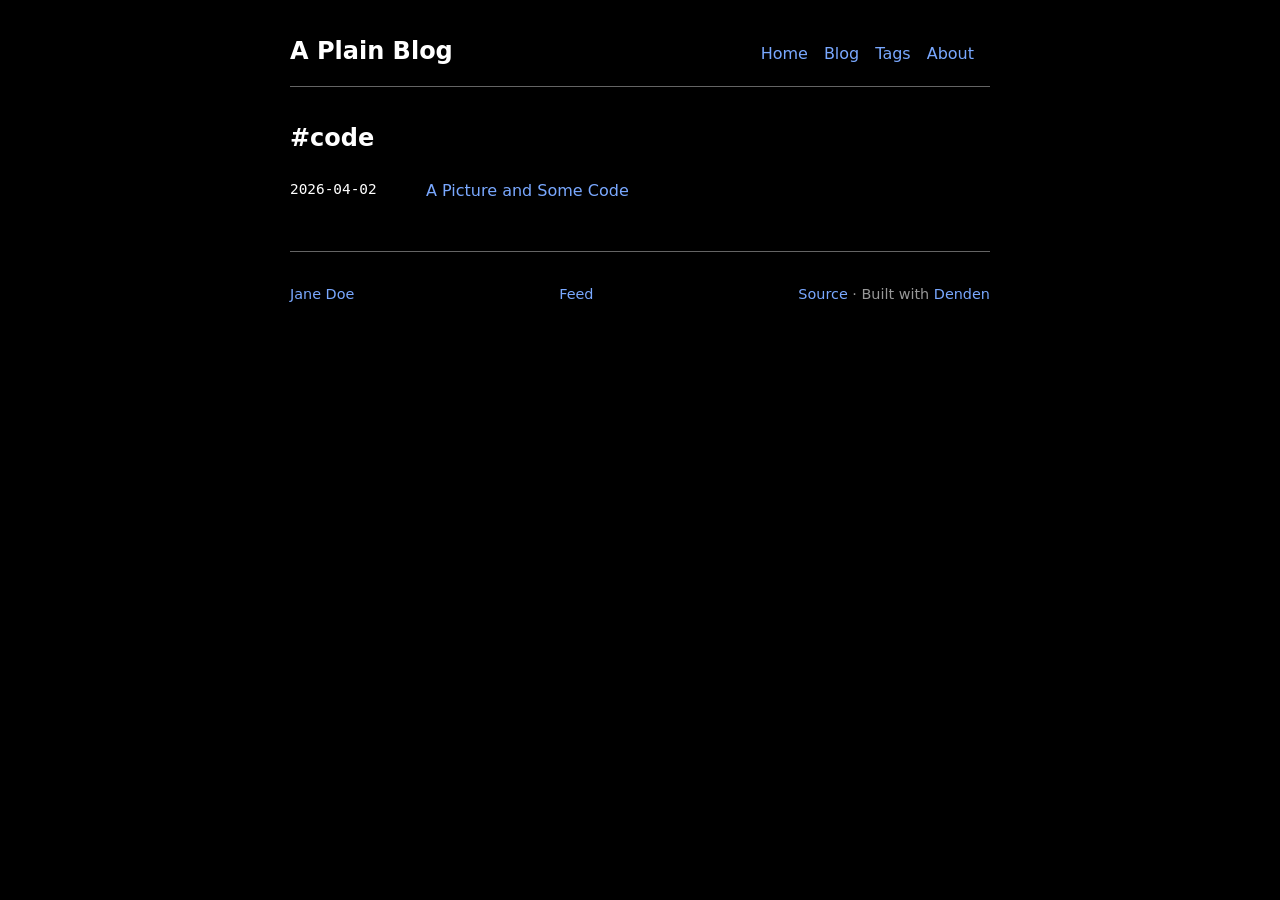
<file: tags/code/index.html>
<!doctype html>
<html lang="en"><head><meta charset="utf-8" /><meta name="viewport" content="width=device-width, initial-scale=1" /><title>#code | A Plain Blog</title><meta name="author" content="Jane Doe" /><link rel="canonical" href="https://denden.idlip.in/tags/code/" /><meta property="og:title" content="#code" /><meta property="og:type" content="website" /><meta property="og:url" content="https://denden.idlip.in/tags/code/" /><meta property="og:site_name" content="A Plain Blog" /><meta property="og:locale" content="en" /><meta name="twitter:card" content="summary" /><link rel="alternate" type="application/atom+xml" title="A Plain Blog" href="/feed.xml" /><link rel="stylesheet" href="/modus.css" /><link rel="stylesheet" href="/style.css" /></head><body><header><a href="/">A Plain Blog</a><nav><a href="/">Home</a><a href="/blog/">Blog</a><a href="/tags/">Tags</a><a href="/about/">About</a></nav></header><main><article class="h-entry"><h1 class="p-name">#code</h1><div class="e-content"><ul class="h-feed"><li class="h-entry"><time class="dt-published" datetime="2026-04-02">2026-04-02</time> <a class="u-url p-name" href="/blog/a-picture-and-some-code/">A Picture and Some Code</a></li></ul></div></article></main><footer><p class="h-card"><a class="p-name u-url" href="/">Jane Doe</a></p><p><a href="/feed.xml">Feed</a></p><p><a href="https://github.com/idlip/denden/blob/master/example/">Source</a> · Built with <a href="https://github.com/idlip/denden">Denden</a></p></footer></body></html>
</file>
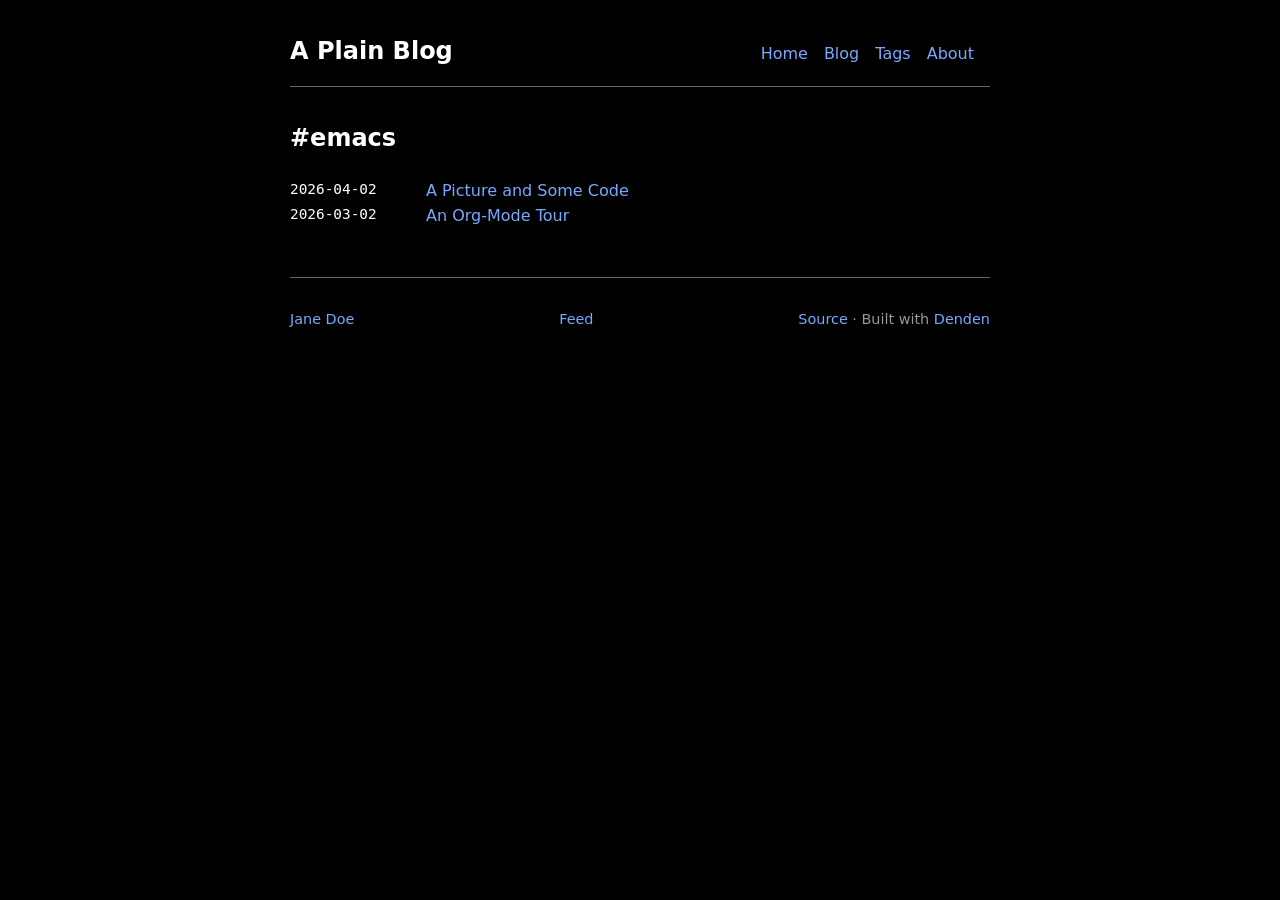
<file: tags/emacs/index.html>
<!doctype html>
<html lang="en"><head><meta charset="utf-8" /><meta name="viewport" content="width=device-width, initial-scale=1" /><title>#emacs | A Plain Blog</title><meta name="author" content="Jane Doe" /><link rel="canonical" href="https://denden.idlip.in/tags/emacs/" /><meta property="og:title" content="#emacs" /><meta property="og:type" content="website" /><meta property="og:url" content="https://denden.idlip.in/tags/emacs/" /><meta property="og:site_name" content="A Plain Blog" /><meta property="og:locale" content="en" /><meta name="twitter:card" content="summary" /><link rel="alternate" type="application/atom+xml" title="A Plain Blog" href="/feed.xml" /><link rel="stylesheet" href="/modus.css" /><link rel="stylesheet" href="/style.css" /></head><body><header><a href="/">A Plain Blog</a><nav><a href="/">Home</a><a href="/blog/">Blog</a><a href="/tags/">Tags</a><a href="/about/">About</a></nav></header><main><article class="h-entry"><h1 class="p-name">#emacs</h1><div class="e-content"><ul class="h-feed"><li class="h-entry"><time class="dt-published" datetime="2026-04-02">2026-04-02</time> <a class="u-url p-name" href="/blog/a-picture-and-some-code/">A Picture and Some Code</a></li><li class="h-entry"><time class="dt-published" datetime="2026-03-02">2026-03-02</time> <a class="u-url p-name" href="/blog/org-mode-tour/">An Org-Mode Tour</a></li></ul></div></article></main><footer><p class="h-card"><a class="p-name u-url" href="/">Jane Doe</a></p><p><a href="/feed.xml">Feed</a></p><p><a href="https://github.com/idlip/denden/blob/master/example/">Source</a> · Built with <a href="https://github.com/idlip/denden">Denden</a></p></footer></body></html>
</file>
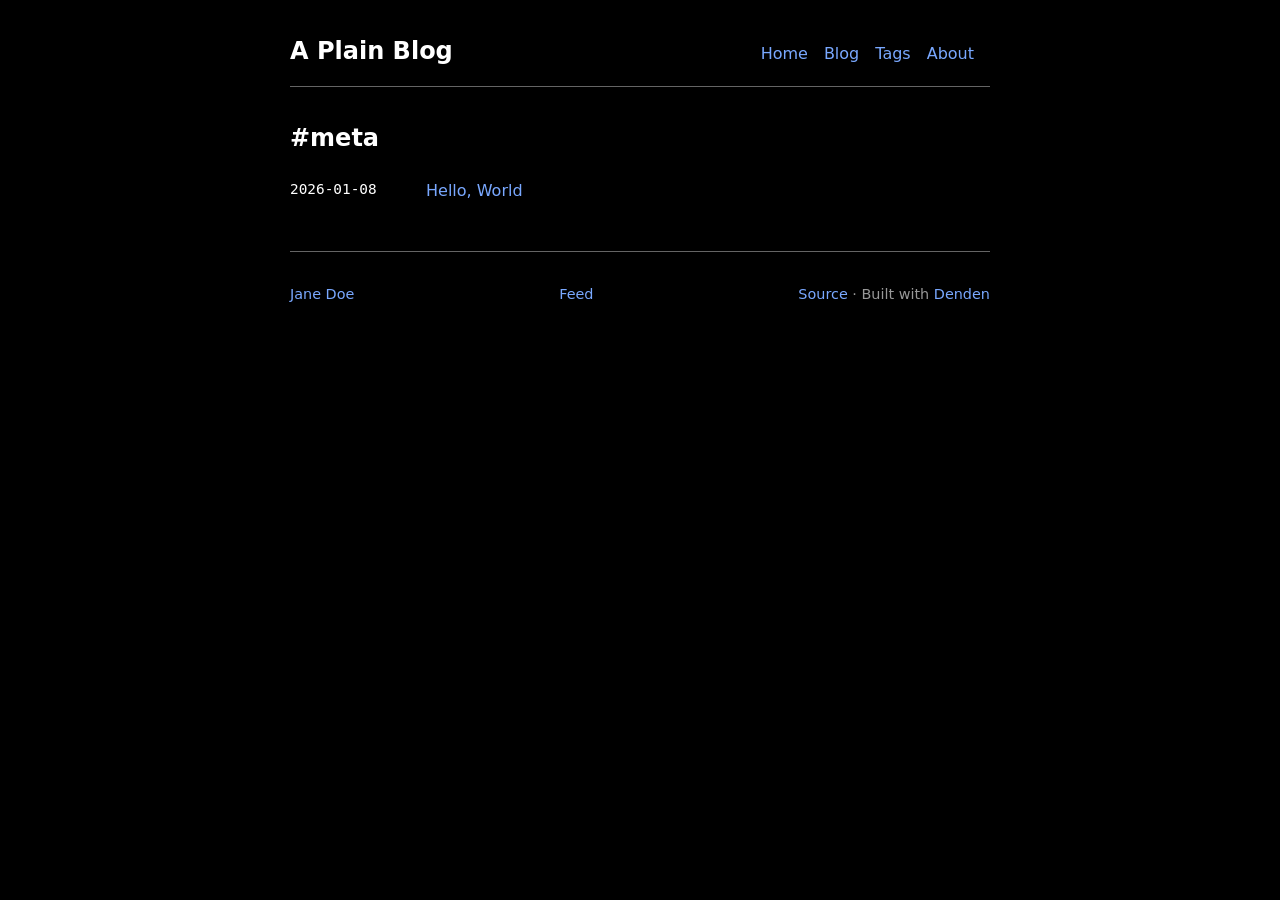
<file: tags/meta/index.html>
<!doctype html>
<html lang="en"><head><meta charset="utf-8" /><meta name="viewport" content="width=device-width, initial-scale=1" /><title>#meta | A Plain Blog</title><meta name="author" content="Jane Doe" /><link rel="canonical" href="https://denden.idlip.in/tags/meta/" /><meta property="og:title" content="#meta" /><meta property="og:type" content="website" /><meta property="og:url" content="https://denden.idlip.in/tags/meta/" /><meta property="og:site_name" content="A Plain Blog" /><meta property="og:locale" content="en" /><meta name="twitter:card" content="summary" /><link rel="alternate" type="application/atom+xml" title="A Plain Blog" href="/feed.xml" /><link rel="stylesheet" href="/modus.css" /><link rel="stylesheet" href="/style.css" /></head><body><header><a href="/">A Plain Blog</a><nav><a href="/">Home</a><a href="/blog/">Blog</a><a href="/tags/">Tags</a><a href="/about/">About</a></nav></header><main><article class="h-entry"><h1 class="p-name">#meta</h1><div class="e-content"><ul class="h-feed"><li class="h-entry"><time class="dt-published" datetime="2026-01-08">2026-01-08</time> <a class="u-url p-name" href="/blog/hello-world/">Hello, World</a></li></ul></div></article></main><footer><p class="h-card"><a class="p-name u-url" href="/">Jane Doe</a></p><p><a href="/feed.xml">Feed</a></p><p><a href="https://github.com/idlip/denden/blob/master/example/">Source</a> · Built with <a href="https://github.com/idlip/denden">Denden</a></p></footer></body></html>
</file>
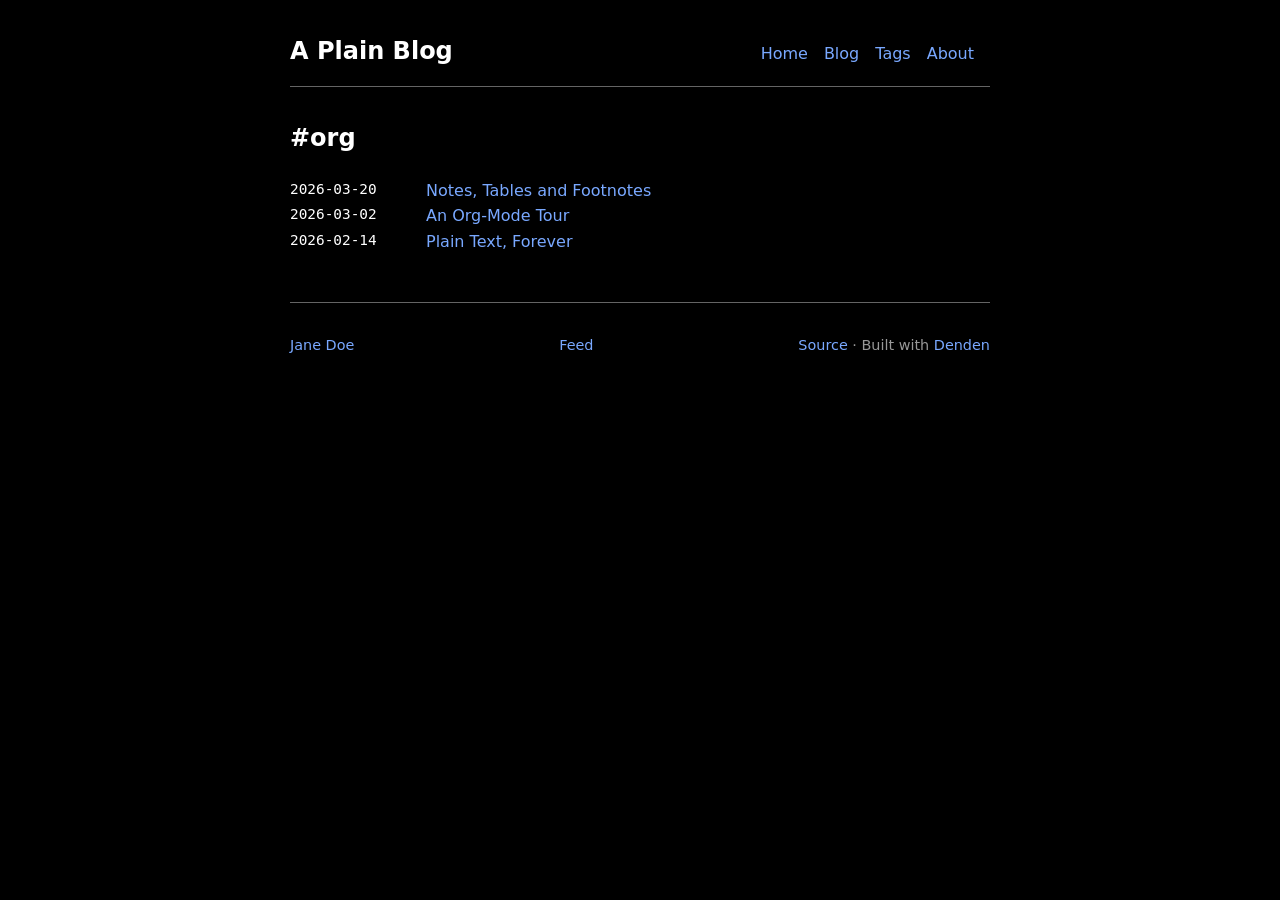
<file: tags/org/index.html>
<!doctype html>
<html lang="en"><head><meta charset="utf-8" /><meta name="viewport" content="width=device-width, initial-scale=1" /><title>#org | A Plain Blog</title><meta name="author" content="Jane Doe" /><link rel="canonical" href="https://denden.idlip.in/tags/org/" /><meta property="og:title" content="#org" /><meta property="og:type" content="website" /><meta property="og:url" content="https://denden.idlip.in/tags/org/" /><meta property="og:site_name" content="A Plain Blog" /><meta property="og:locale" content="en" /><meta name="twitter:card" content="summary" /><link rel="alternate" type="application/atom+xml" title="A Plain Blog" href="/feed.xml" /><link rel="stylesheet" href="/modus.css" /><link rel="stylesheet" href="/style.css" /></head><body><header><a href="/">A Plain Blog</a><nav><a href="/">Home</a><a href="/blog/">Blog</a><a href="/tags/">Tags</a><a href="/about/">About</a></nav></header><main><article class="h-entry"><h1 class="p-name">#org</h1><div class="e-content"><ul class="h-feed"><li class="h-entry"><time class="dt-published" datetime="2026-03-20">2026-03-20</time> <a class="u-url p-name" href="/blog/notes-with-callouts/">Notes, Tables and Footnotes</a></li><li class="h-entry"><time class="dt-published" datetime="2026-03-02">2026-03-02</time> <a class="u-url p-name" href="/blog/org-mode-tour/">An Org-Mode Tour</a></li><li class="h-entry"><time class="dt-published" datetime="2026-02-14">2026-02-14</time> <a class="u-url p-name" href="/blog/plain-text-forever/">Plain Text, Forever</a></li></ul></div></article></main><footer><p class="h-card"><a class="p-name u-url" href="/">Jane Doe</a></p><p><a href="/feed.xml">Feed</a></p><p><a href="https://github.com/idlip/denden/blob/master/example/">Source</a> · Built with <a href="https://github.com/idlip/denden">Denden</a></p></footer></body></html>
</file>
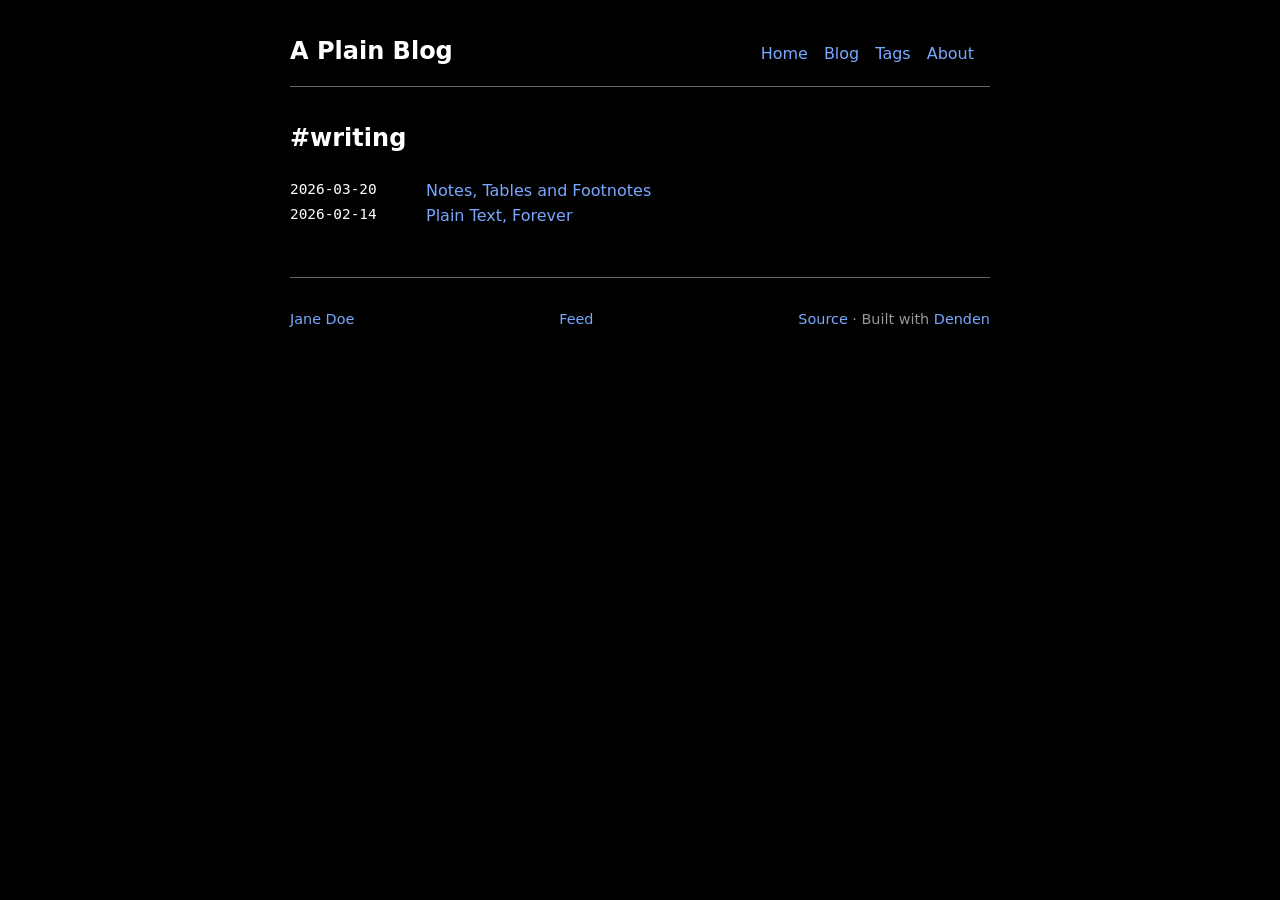
<file: tags/writing/index.html>
<!doctype html>
<html lang="en"><head><meta charset="utf-8" /><meta name="viewport" content="width=device-width, initial-scale=1" /><title>#writing | A Plain Blog</title><meta name="author" content="Jane Doe" /><link rel="canonical" href="https://denden.idlip.in/tags/writing/" /><meta property="og:title" content="#writing" /><meta property="og:type" content="website" /><meta property="og:url" content="https://denden.idlip.in/tags/writing/" /><meta property="og:site_name" content="A Plain Blog" /><meta property="og:locale" content="en" /><meta name="twitter:card" content="summary" /><link rel="alternate" type="application/atom+xml" title="A Plain Blog" href="/feed.xml" /><link rel="stylesheet" href="/modus.css" /><link rel="stylesheet" href="/style.css" /></head><body><header><a href="/">A Plain Blog</a><nav><a href="/">Home</a><a href="/blog/">Blog</a><a href="/tags/">Tags</a><a href="/about/">About</a></nav></header><main><article class="h-entry"><h1 class="p-name">#writing</h1><div class="e-content"><ul class="h-feed"><li class="h-entry"><time class="dt-published" datetime="2026-03-20">2026-03-20</time> <a class="u-url p-name" href="/blog/notes-with-callouts/">Notes, Tables and Footnotes</a></li><li class="h-entry"><time class="dt-published" datetime="2026-02-14">2026-02-14</time> <a class="u-url p-name" href="/blog/plain-text-forever/">Plain Text, Forever</a></li></ul></div></article></main><footer><p class="h-card"><a class="p-name u-url" href="/">Jane Doe</a></p><p><a href="/feed.xml">Feed</a></p><p><a href="https://github.com/idlip/denden/blob/master/example/">Source</a> · Built with <a href="https://github.com/idlip/denden">Denden</a></p></footer></body></html>
</file>
<file: modus.css>
:root {
  color-scheme: dark;
  --background-color: #000000;
  --background-dim: #1e1e1e;
  --text-color: #ffffff;
  --heading-color: #ffffff;
  --blockquote-color: #989898;
  --border-color: #646464;
  --link-color: #79a8ff;
  --visited-color: #feacd0;
  --accent-color: #b6a0ff;
}

.org-default { color: #ffffff; }
.org-keyword { color: #b6a0ff; }
.org-negation-char { color: #b6a0ff; }
.org-string { color: #79a8ff; }
.org-doc { color: #9ac8e0; }
.org-comment { color: #989898; }
.org-comment-delimiter { color: #989898; }
.org-function-name { color: #feacd0; }
.org-variable-name { color: #00d3d0; }
.org-type { color: #6ae4b9; }
.org-constant { color: #00bcff; }
.org-builtin { color: #f78fe7; }
.org-preprocessor { color: #ff7f86; }
.org-warning { color: #fec43f; }
</file>
<file: style.css>
:root {
  --width: 700px;
  --font-main: system-ui, sans-serif;
}

/* Colours come from modus.css, which the build makes from Emacs's
   Modus Vivendi theme. */

body {
  font-family: var(--font-main);
  margin: 0 auto;
  padding: 2rem 1.25rem;
  max-width: var(--width);
  line-height: 1.6;
  color: var(--text-color);
  background-color: var(--background-color);
}

h1, h2, h3 {
  color: var(--heading-color);
}

a {
  color: var(--link-color);
  text-decoration: none;
}

a:hover {
  text-decoration: underline;
}

a:visited {
  color: var(--visited-color);
}

header {
  display: flex;
  align-items: baseline;
  justify-content: space-between;
  flex-wrap: wrap;
  gap: 0.5rem 1.5rem;
  border-bottom: 1px solid var(--border-color);
  padding-bottom: 1rem;
  margin-bottom: 2rem;
}

header > a:first-child {
  color: var(--heading-color);
  font-size: 1.5rem;
  font-weight: bold;
}

header nav a {
  margin-right: 1rem;
}

.heading-anchor {
  margin-left: 0.4em;
  color: var(--blockquote-color);
  text-decoration: none;
}

/* Show the # link only when the heading is hovered or the link has
   keyboard focus; screens without hover show it faintly. */
@media (hover: hover) {
  .heading-anchor {
    opacity: 0;
  }

  :is(h1, h2, h3, h4, h5, h6):hover .heading-anchor,
  .heading-anchor:focus-visible {
    opacity: 1;
  }
}

@media (hover: none) {
  .heading-anchor {
    opacity: 0.4;
  }
}

time {
  font-family: ui-monospace, monospace;
  font-size: 0.9em;
}

blockquote {
  border-left: 3px solid var(--border-color);
  color: var(--blockquote-color);
  padding-left: 1rem;
  font-style: italic;
  margin-left: 0;
}

code {
  font-family: ui-monospace, monospace;
}

pre {
  overflow-x: auto;
  padding: 0.75rem;
  border: 1px solid var(--border-color);
  border-radius: 4px;
  background-color: var(--background-dim);
}

figure {
  margin: 1.5rem 0;
}

figcaption {
  color: var(--blockquote-color);
  font-size: 0.9em;
}

img {
  max-width: 100%;
}

table {
  width: 100%;
  border-collapse: collapse;
}

th, td {
  border: 1px solid var(--border-color);
  padding: 0.4rem 0.6rem;
  text-align: left;
}

th {
  background-color: var(--background-dim);
}

.terms a {
  color: var(--accent-color);
  margin-right: 0.5rem;
}

footer {
  border-top: 1px solid var(--border-color);
  margin-top: 3rem;
  padding-top: 1rem;
  font-size: 0.9em;
  color: var(--blockquote-color);
  display: flex;
  justify-content: space-between;
}

.callout {
  border-left: 3px solid var(--border-color);
  padding: 0.75rem 1rem;
  margin: 1rem 0;
  border-radius: 0 4px 4px 0;
}

.callout[data-callout="note"] {
  border-left-color: var(--link-color);
}

.callout[data-callout="tip"] {
  border-left-color: #4caf7d;
}

.callout[data-callout="warn"] {
  border-left-color: #d08a3e;
}

.sidenote {
  display: block;
  font-size: 0.9em;
  color: var(--blockquote-color);
  margin: 0.25rem 0 0.25rem 1rem;
}

@media (min-width: 900px) {
  .sidenote {
    float: right;
    clear: right;
    width: 12rem;
    margin-right: -14rem;
    margin-top: 0.2rem;
  }
}

ul.h-feed {
  list-style: none;
  padding: 0;
}

ul.h-feed li {
  display: flex;
  gap: 1rem;
}

ul.h-feed li time {
  flex: 0 0 7.5rem;
}
</file>
